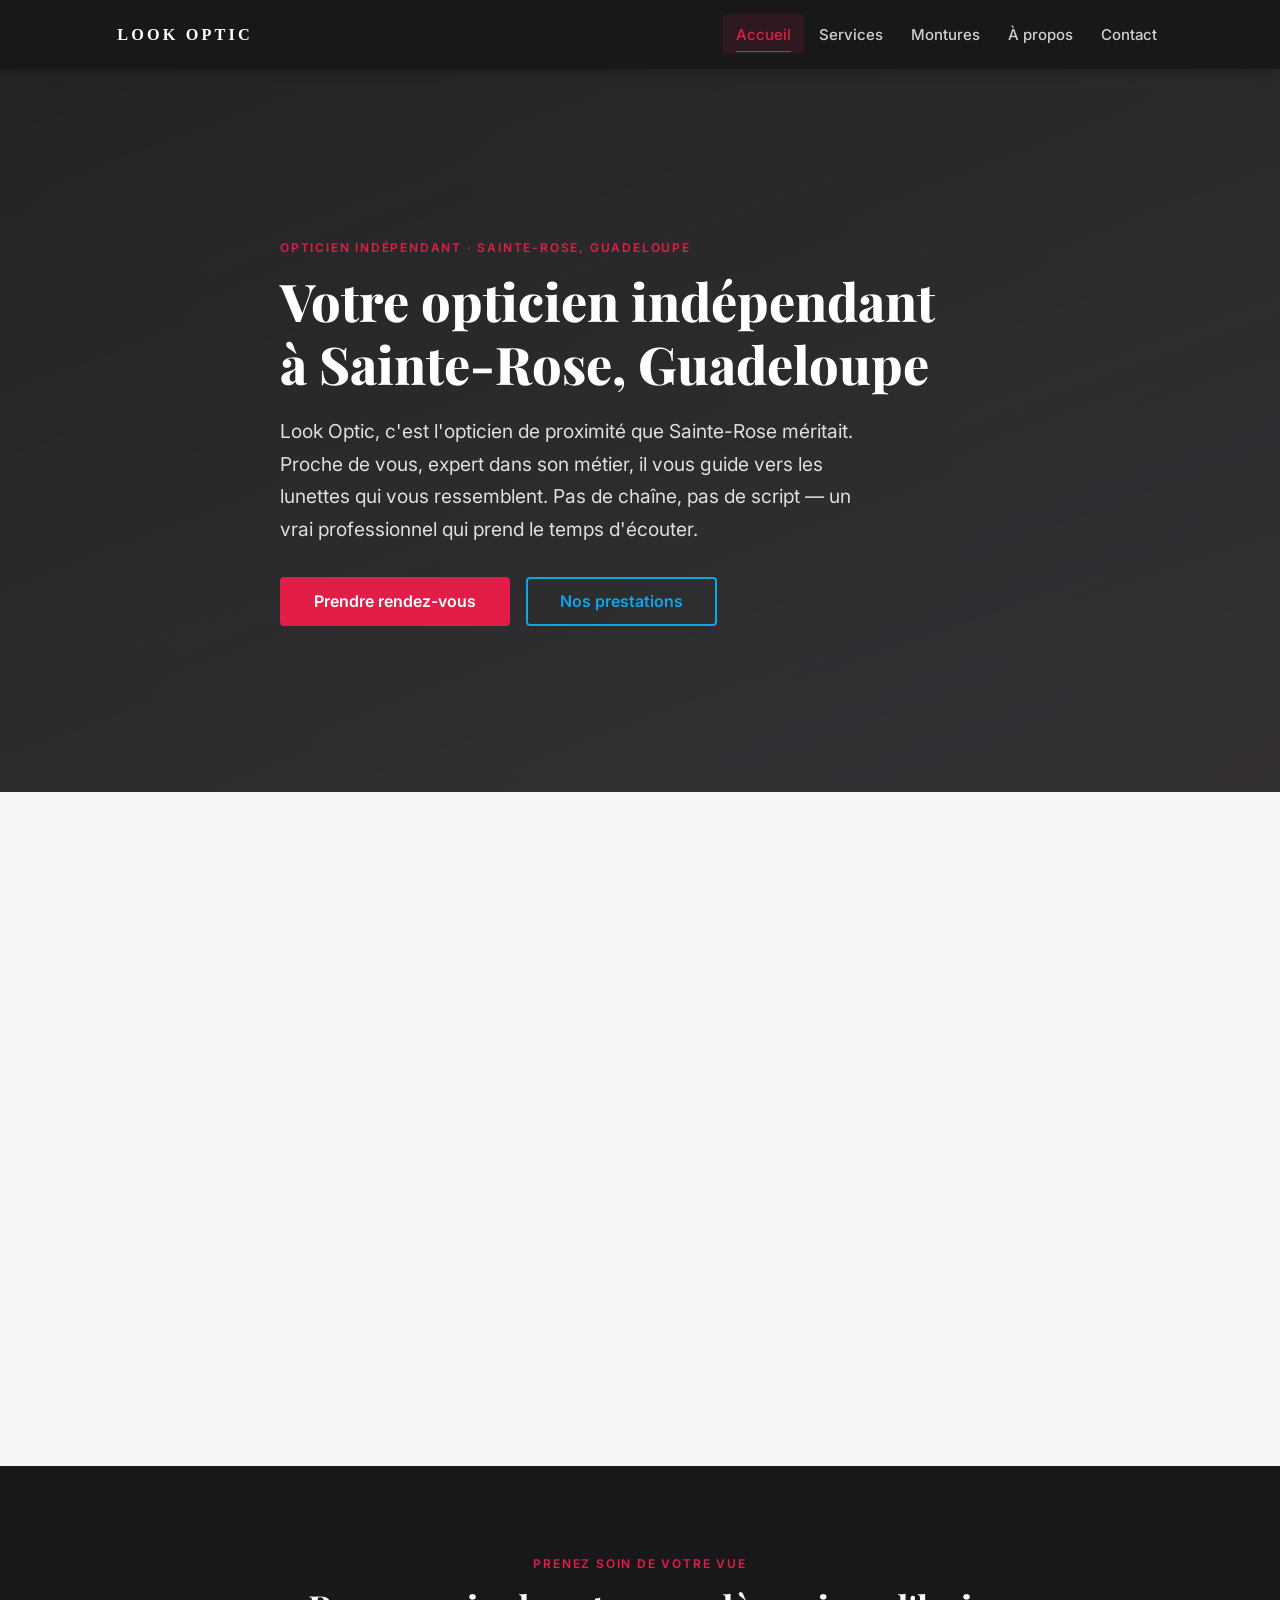
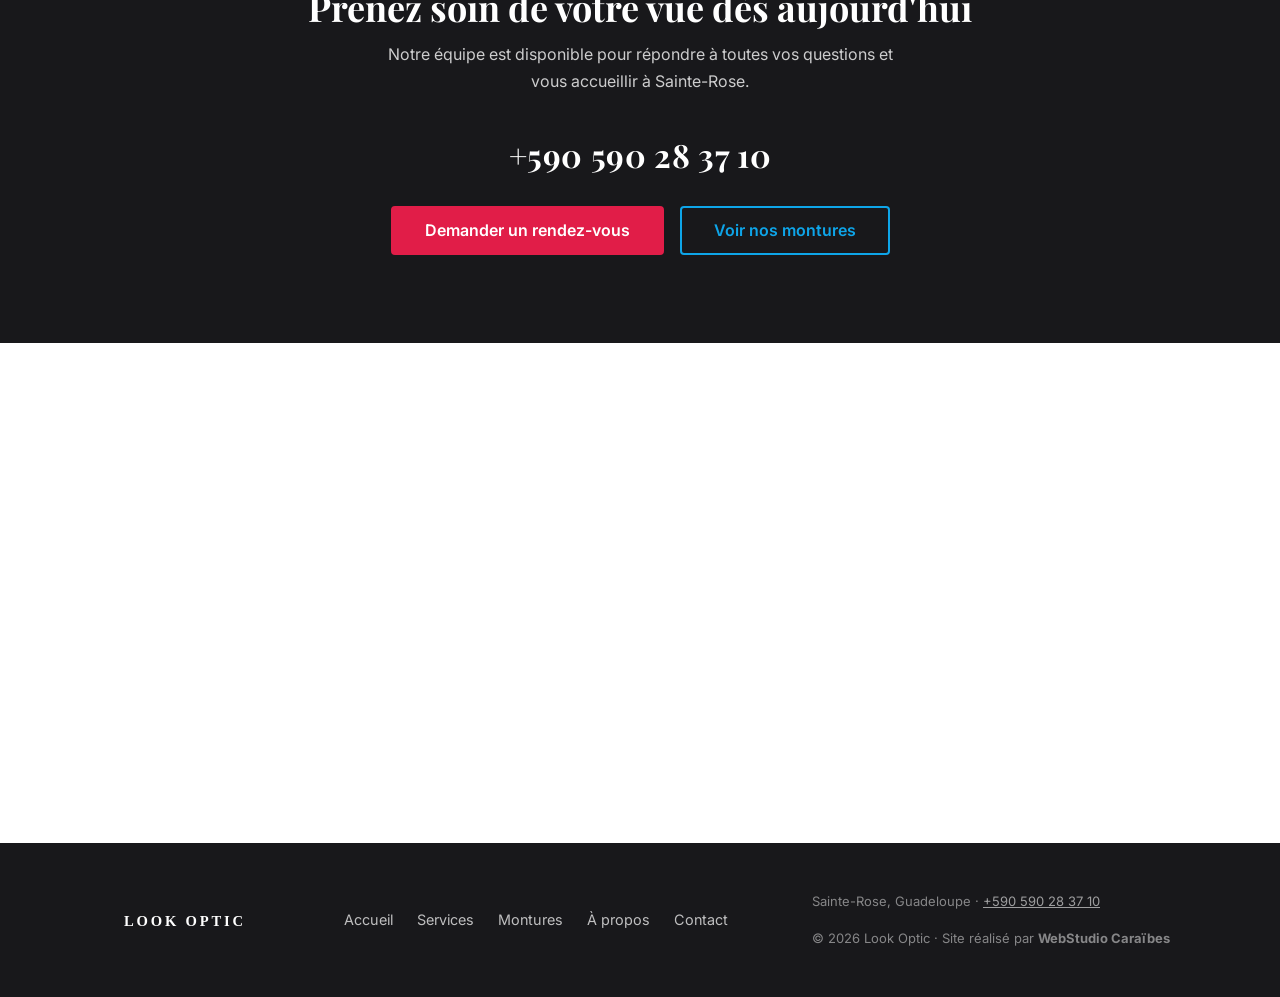
<file: index.html>
<!DOCTYPE html>
<html lang="fr">
<head>
  <meta charset="UTF-8">
  <meta name="viewport" content="width=device-width, initial-scale=1.0">
  <title>Opticien indépendant à Sainte-Rose, Guadeloupe — Look Optic</title>
  <meta name="description" content="Look Optic, votre opticien à Sainte-Rose en Guadeloupe. Conseils personnalisés, montures tendance, lunettes sur mesure. Prenez rendez-vous au +590 590 28 37 10.">
  <link rel="canonical" href="https://look-optic-sainte-rose.pages.dev/">
  <meta property="og:type" content="website">
  <meta property="og:title" content="Opticien indépendant à Sainte-Rose, Guadeloupe — Look Optic">
  <meta property="og:description" content="Look Optic, votre opticien à Sainte-Rose en Guadeloupe. Conseils personnalisés, montures tendance, lunettes sur mesure.">
  <meta property="og:url" content="https://look-optic-sainte-rose.pages.dev/">
  <meta property="og:image" content="/assets/og-placeholder.svg">
  <meta property="og:locale" content="fr_FR">
  <meta property="og:site_name" content="Look Optic">
  <meta name="twitter:card" content="summary_large_image">
  <meta name="twitter:title" content="Opticien indépendant à Sainte-Rose, Guadeloupe — Look Optic">
  <meta name="twitter:description" content="Look Optic, votre opticien à Sainte-Rose en Guadeloupe. Conseils personnalisés, montures tendance, lunettes sur mesure.">
  <meta name="twitter:image" content="/assets/og-placeholder.svg">
  <link rel="manifest" href="/manifest.webmanifest">
  <link rel="preconnect" href="https://fonts.googleapis.com">
  <link rel="preconnect" href="https://fonts.gstatic.com" crossorigin>
  <link href="https://fonts.googleapis.com/css2?family=Playfair+Display:wght@700;800&family=Inter:wght@400;500;600&display=swap" rel="stylesheet">
  <link rel="stylesheet" href="/assets/style.css">
  <style>.skip-link{position:absolute;left:-999px;top:0;z-index:9999;padding:.5rem 1rem;background:var(--color-secondary);color:#fff;font-weight:600;border-radius:0 0 4px 4px}.skip-link:focus{left:1rem}</style>
  <script type="application/ld+json">
  {
    "@context": "https://schema.org",
    "@type": "LocalBusiness",
    "name": "Look Optic",
    "description": "Opticien indépendant à Sainte-Rose, Guadeloupe. Conseils personnalisés, montures tendance, lunettes sur mesure. Membre du réseau Opticiens Par Conviction.",
    "url": "https://look-optic-sainte-rose.pages.dev",
    "telephone": "+590590283710",
    "address": {
      "@type": "PostalAddress",
      "addressLocality": "Sainte-Rose",
      "addressRegion": "Guadeloupe",
      "postalCode": "97115",
      "addressCountry": "FR"
    }
  }
  </script>
</head>
<body>
  <a href="#main-content" class="skip-link">Aller au contenu principal</a>

  <header class="site-header" role="banner">
    <div class="container nav-inner">
      <a href="/" class="nav-logo" aria-label="Look Optic — accueil">
        <img src="/assets/logo.svg" alt="Look Optic" width="160" height="43">
      </a>
      <button class="nav-toggle" id="nav-toggle" aria-expanded="false" aria-controls="nav-menu" aria-label="Ouvrir le menu">
        <span class="icon-hamburger" aria-hidden="true">
          <svg xmlns="http://www.w3.org/2000/svg" width="22" height="22" viewBox="0 0 24 24" fill="none" stroke="currentColor" stroke-width="2" stroke-linecap="round"><line x1="3" y1="6" x2="21" y2="6"/><line x1="3" y1="12" x2="21" y2="12"/><line x1="3" y1="18" x2="21" y2="18"/></svg>
        </span>
        <span class="icon-close" aria-hidden="true">
          <svg xmlns="http://www.w3.org/2000/svg" width="22" height="22" viewBox="0 0 24 24" fill="none" stroke="currentColor" stroke-width="2" stroke-linecap="round"><line x1="18" y1="6" x2="6" y2="18"/><line x1="6" y1="6" x2="18" y2="18"/></svg>
        </span>
      </button>
      <nav id="nav-menu" aria-label="Navigation principale">
        <a href="/" aria-current="page">Accueil</a>
        <a href="/services.html">Services</a>
        <a href="/montures.html">Montures</a>
        <a href="/a-propos.html">À propos</a>
        <a href="/contact.html">Contact</a>
      </nav>
    </div>
  </header>

  <main id="main-content">

    <!-- ═══ HERO ═══ -->
    <section class="hero" id="hero" aria-labelledby="hero-heading">
      <div class="hero-bg hero-parallax-bg" aria-hidden="true">
        <div class="visual-placeholder" data-slot="hero-1" data-tone="primary" role="presentation"></div>
      </div>
      <div class="container hero-content">
        <span class="section-label">Opticien indépendant · Sainte-Rose, Guadeloupe</span>
        <h1 id="hero-heading">Votre opticien indépendant<br>à Sainte-Rose, Guadeloupe</h1>
        <p class="hero-intro">Look Optic, c'est l'opticien de proximité que Sainte-Rose méritait. Proche de vous, expert dans son métier, il vous guide vers les lunettes qui vous ressemblent. Pas de chaîne, pas de script — un vrai professionnel qui prend le temps d'écouter.</p>
        <div class="hero-cta">
          <a href="/contact.html" class="btn-primary">Prendre rendez-vous</a>
          <a href="/services.html" class="btn-outline">Nos prestations</a>
        </div>
      </div>
    </section>

    <!-- ═══ ATOUTS ═══ -->
    <section class="section section-atouts" id="atouts" aria-labelledby="atouts-heading">
      <div class="container">
        <div class="reveal" style="text-align:center;margin-bottom:3rem">
          <span class="section-label">Pourquoi nous choisir</span>
          <h2 id="atouts-heading">Un opticien différent, pour un résultat à votre image</h2>
        </div>
        <div class="grid-3">
          <article class="card reveal">
            <div class="card-body">
              <div class="card-icon" aria-hidden="true">
                <svg xmlns="http://www.w3.org/2000/svg" viewBox="0 0 24 24" fill="none" stroke-width="1.5" stroke-linecap="round" stroke-linejoin="round"><circle cx="12" cy="12" r="10"/><path d="M12 16v-4"/><path d="M12 8h.01"/></svg>
              </div>
              <h3>Un conseil personnalisé, pas un script</h3>
              <p>Ici, chaque consultation commence par une écoute attentive. Votre opticien adapte ses recommandations à votre mode de vie, vos besoins visuels et vos envies. Pas de formule toute faite — un accompagnement sur mesure, de l'examen à la remise de vos lunettes.</p>
            </div>
          </article>
          <article class="card reveal">
            <div class="card-body">
              <div class="card-icon" aria-hidden="true">
                <svg xmlns="http://www.w3.org/2000/svg" viewBox="0 0 24 24" fill="none" stroke-width="1.5" stroke-linecap="round" stroke-linejoin="round"><circle cx="12" cy="8" r="6"/><path d="M8 8h8M8 12h8M10 16h4"/></svg>
              </div>
              <h3>Des montures pour tous les styles</h3>
              <p>Look Optic propose une sélection soignée de montures — classiques, contemporaines, créateurs — adaptées à tous les visages et tous les budgets. Trouvez celle qui exprime votre personnalité, et portez-la avec confiance.</p>
            </div>
          </article>
          <article class="card reveal">
            <div class="card-body">
              <div class="card-icon" aria-hidden="true">
                <svg xmlns="http://www.w3.org/2000/svg" viewBox="0 0 24 24" fill="none" stroke-width="1.5" stroke-linecap="round" stroke-linejoin="round"><path d="M12 22s8-4 8-10V5l-8-3-8 3v7c0 6 8 10 8 10z"/></svg>
              </div>
              <h3>L'indépendance, un vrai avantage</h3>
              <p>En tant qu'opticien indépendant et membre du réseau <strong>Opticiens Par Conviction</strong>, Look Optic privilégie la qualité et la relation humaine sur le volume. Vos intérêts passent avant tout. C'est la différence que vous ressentez dès la première visite.</p>
            </div>
          </article>
        </div>
      </div>
    </section>

    <!-- ═══ CTA PRINCIPAL ═══ -->
    <section class="section-cta" id="rdv" aria-labelledby="cta-heading">
      <div class="container">
        <span class="section-label">Prenez soin de votre vue</span>
        <h2 id="cta-heading">Prenez soin de votre vue dès aujourd'hui</h2>
        <p>Notre équipe est disponible pour répondre à toutes vos questions et vous accueillir à Sainte-Rose.</p>
        <a href="tel:+590590283710" class="cta-phone-link" aria-label="Appeler Look Optic">+590 590 28 37 10</a>
        <div class="cta-actions">
          <a href="/contact.html" class="btn-primary">Demander un rendez-vous</a>
          <a href="/montures.html" class="btn-outline">Voir nos montures</a>
        </div>
      </div>
    </section>

    <!-- ═══ PREUVE SOCIALE ═══ -->
    <section class="section section-proof" id="avis" aria-labelledby="proof-heading">
      <div class="container">
        <div class="proof-inner">
          <div class="proof-visual reveal">
            <div class="visual-placeholder" data-slot="about-1" data-aspect="4:3" data-tone="muted" role="presentation"></div>
          </div>
          <div class="proof-text reveal">
            <span class="section-label">Devanture Look Optic · Sainte-Rose</span>
            <h2 id="proof-heading">Votre opticien de confiance en Guadeloupe</h2>
            <p>Soyez parmi les premiers à partager votre expérience. Votre avis nous aide à progresser et guide vos voisins vers les meilleurs soins optiques à Sainte-Rose.</p>
            <p>Que vous habitiez Sainte-Rose, Deshaies, Lamentin ou Baie-Mahault, Look Optic est votre opticien de référence dans le nord de la Guadeloupe.</p>
            <a href="/a-propos.html" class="btn-outline" style="margin-top:1rem;display:inline-flex">Découvrir notre histoire</a>
          </div>
        </div>
      </div>
    </section>

  </main>

  <footer class="site-footer" role="contentinfo">
    <div class="container">
      <div class="footer-inner">
        <div class="footer-logo">
          <img src="/assets/logo.svg" alt="Look Optic" width="150" height="40">
        </div>
        <nav class="footer-nav" aria-label="Navigation secondaire">
          <a href="/">Accueil</a>
          <a href="/services.html">Services</a>
          <a href="/montures.html">Montures</a>
          <a href="/a-propos.html">À propos</a>
          <a href="/contact.html">Contact</a>
        </nav>
        <div class="footer-meta">
          <p>Sainte-Rose, Guadeloupe · <a href="tel:+590590283710">+590 590 28 37 10</a></p>
          <p>© 2026 Look Optic · Site réalisé par <strong>WebStudio Caraïbes</strong></p>
        </div>
      </div>
    </div>
  </footer>

  <script src="/assets/main.js" defer></script>
  <script>
  (function(){
    if(window.matchMedia('(prefers-reduced-motion: reduce)').matches)return;
    var bg=document.querySelector('.hero-bg');
    if(!bg)return;
    var raf=null,last=-1;
    function tick(){var y=window.scrollY;if(y!==last){bg.style.setProperty('--parallax-y',Math.round(y*0.18)+'px');last=y;}raf=null;}
    window.addEventListener('scroll',function(){if(!raf)raf=requestAnimationFrame(tick);},{passive:true});
  })();
  </script>
</body>
</html>
</file>
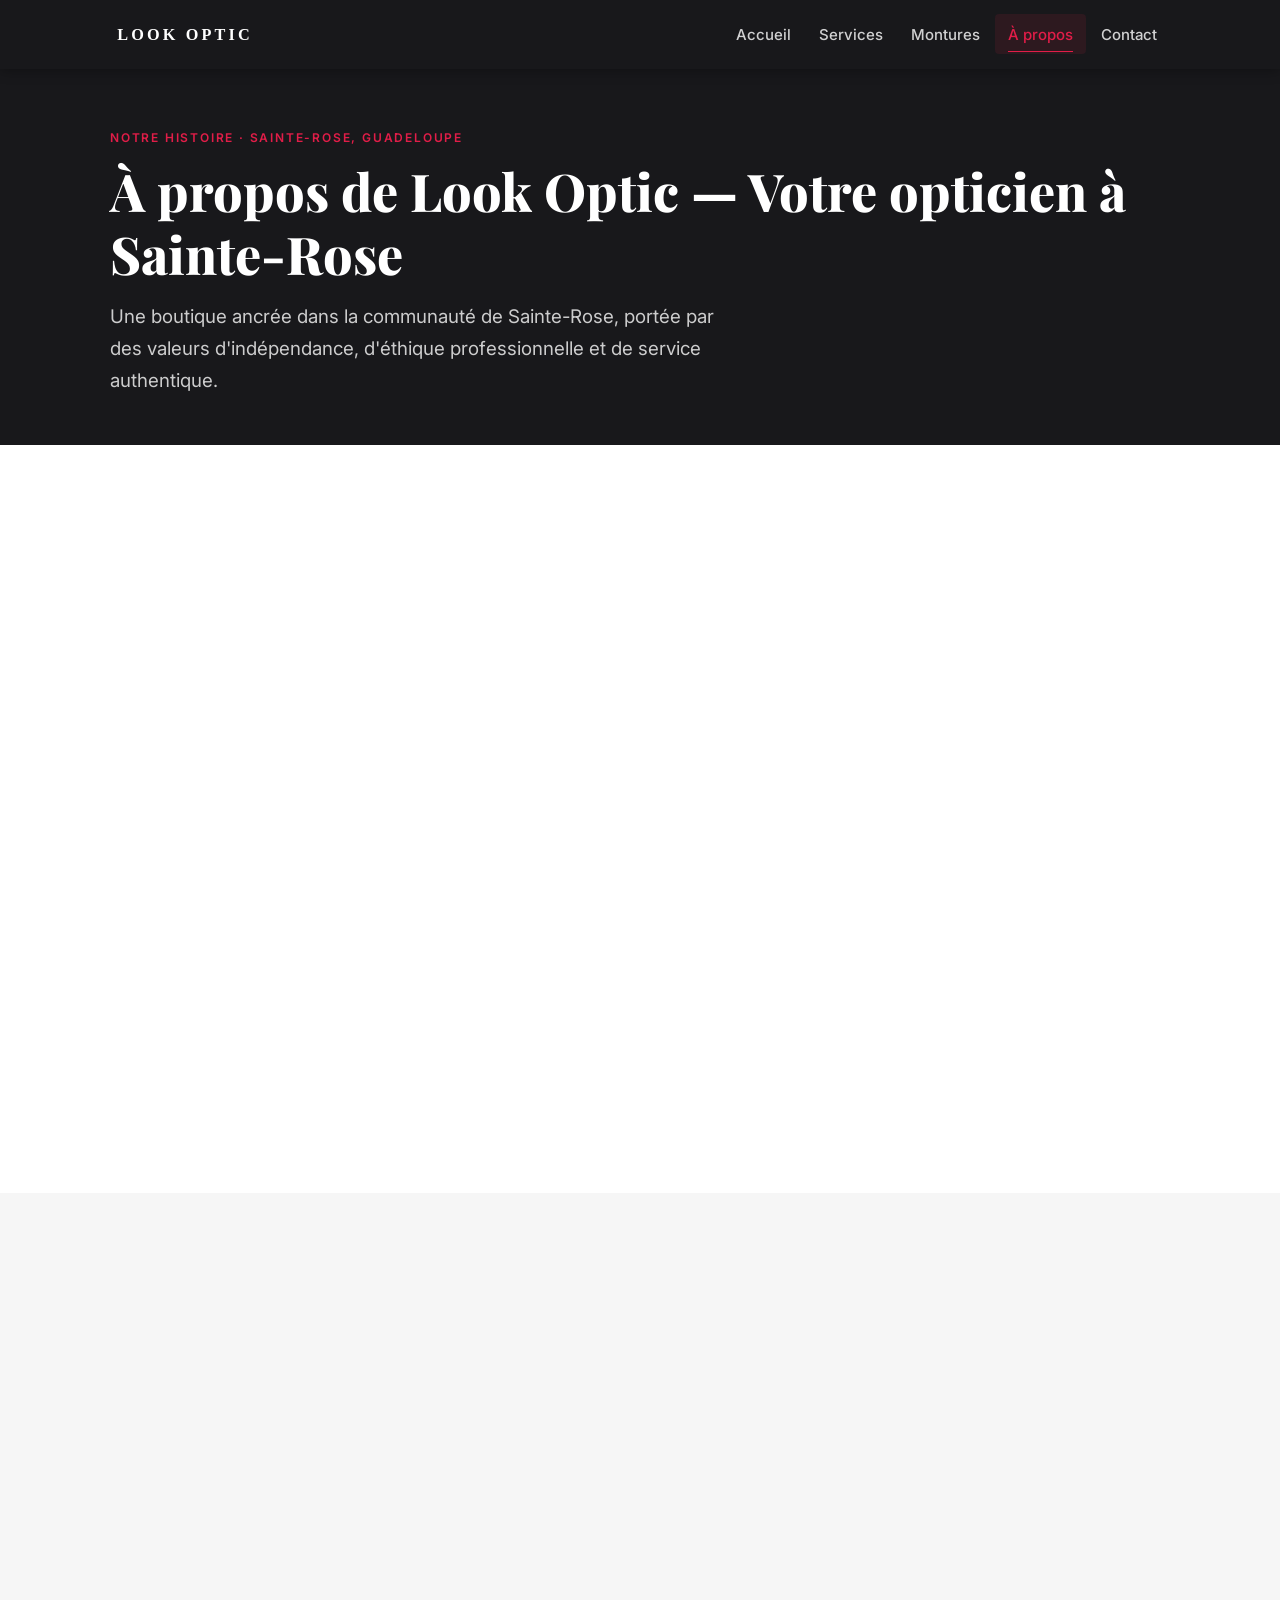
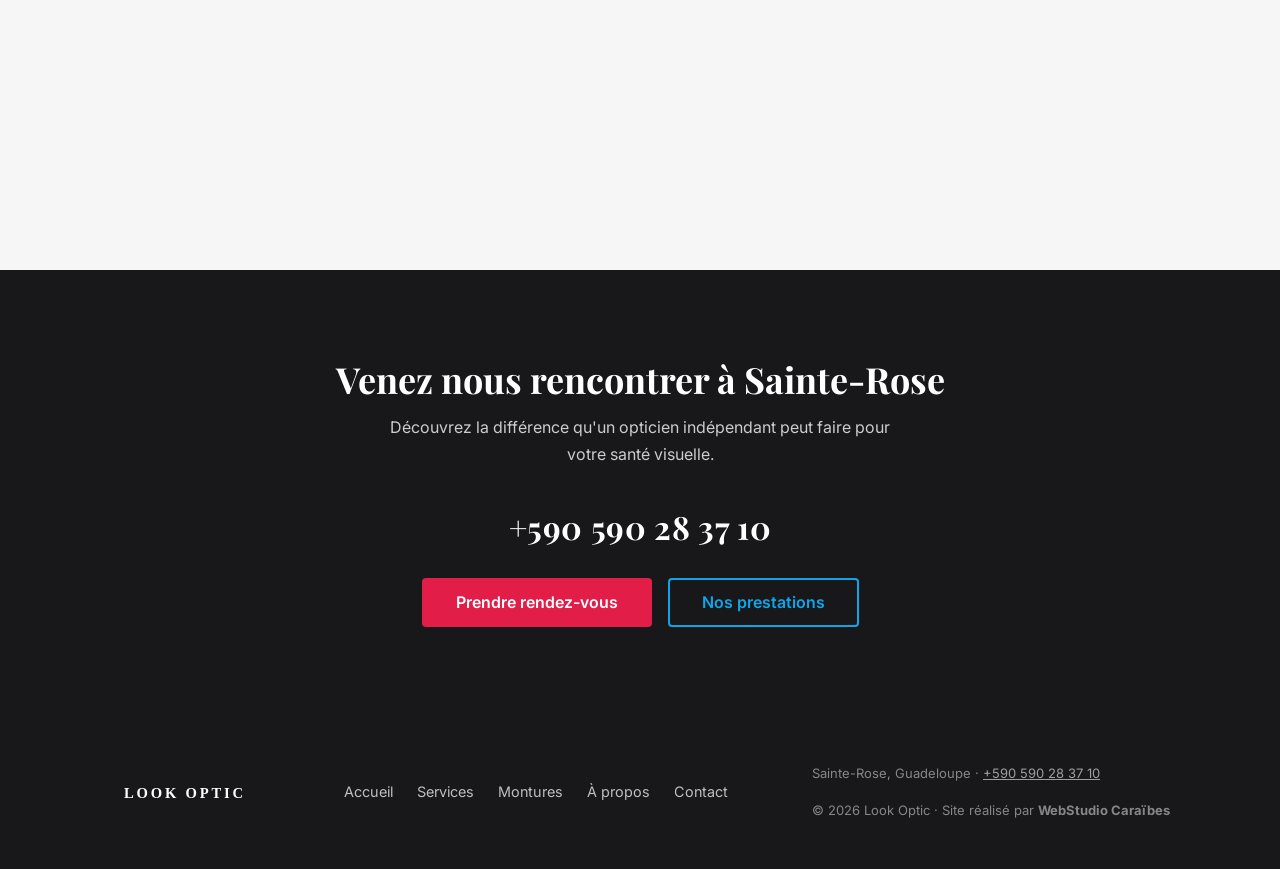
<file: a-propos.html>
<!DOCTYPE html>
<html lang="fr">
<head>
  <meta charset="UTF-8">
  <meta name="viewport" content="width=device-width, initial-scale=1.0">
  <title>À propos de Look Optic — Opticien indépendant à Sainte-Rose, Guadeloupe</title>
  <meta name="description" content="Look Optic, opticien indépendant à Sainte-Rose. Découvrez l'histoire de Patrick Anghelidi et les valeurs qui guident notre boutique au quotidien.">
  <link rel="canonical" href="https://look-optic-sainte-rose.pages.dev/a-propos.html">
  <meta property="og:type" content="website">
  <meta property="og:title" content="À propos de Look Optic — Opticien indépendant à Sainte-Rose, Guadeloupe">
  <meta property="og:description" content="Look Optic, opticien indépendant à Sainte-Rose. Découvrez l'histoire de Patrick Anghelidi et les valeurs qui guident notre boutique.">
  <meta property="og:url" content="https://look-optic-sainte-rose.pages.dev/a-propos.html">
  <meta property="og:image" content="/assets/og-placeholder.svg">
  <meta property="og:locale" content="fr_FR">
  <meta property="og:site_name" content="Look Optic">
  <meta name="twitter:card" content="summary_large_image">
  <meta name="twitter:title" content="À propos de Look Optic — Opticien indépendant à Sainte-Rose, Guadeloupe">
  <meta name="twitter:description" content="Look Optic, opticien indépendant à Sainte-Rose. L'histoire de Patrick Anghelidi et nos valeurs.">
  <meta name="twitter:image" content="/assets/og-placeholder.svg">
  <link rel="manifest" href="/manifest.webmanifest">
  <link rel="preconnect" href="https://fonts.googleapis.com">
  <link rel="preconnect" href="https://fonts.gstatic.com" crossorigin>
  <link href="https://fonts.googleapis.com/css2?family=Playfair+Display:wght@700;800&family=Inter:wght@400;500;600&display=swap" rel="stylesheet">
  <link rel="stylesheet" href="/assets/style.css">
  <style>.skip-link{position:absolute;left:-999px;top:0;z-index:9999;padding:.5rem 1rem;background:var(--color-secondary);color:#fff;font-weight:600;border-radius:0 0 4px 4px}.skip-link:focus{left:1rem}</style>
</head>
<body>
  <a href="#main-content" class="skip-link">Aller au contenu principal</a>

  <header class="site-header" role="banner">
    <div class="container nav-inner">
      <a href="/" class="nav-logo" aria-label="Look Optic — accueil">
        <img src="/assets/logo.svg" alt="Look Optic" width="160" height="43">
      </a>
      <button class="nav-toggle" id="nav-toggle" aria-expanded="false" aria-controls="nav-menu" aria-label="Ouvrir le menu">
        <span class="icon-hamburger" aria-hidden="true">
          <svg xmlns="http://www.w3.org/2000/svg" width="22" height="22" viewBox="0 0 24 24" fill="none" stroke="currentColor" stroke-width="2" stroke-linecap="round"><line x1="3" y1="6" x2="21" y2="6"/><line x1="3" y1="12" x2="21" y2="12"/><line x1="3" y1="18" x2="21" y2="18"/></svg>
        </span>
        <span class="icon-close" aria-hidden="true">
          <svg xmlns="http://www.w3.org/2000/svg" width="22" height="22" viewBox="0 0 24 24" fill="none" stroke="currentColor" stroke-width="2" stroke-linecap="round"><line x1="18" y1="6" x2="6" y2="18"/><line x1="6" y1="6" x2="18" y2="18"/></svg>
        </span>
      </button>
      <nav id="nav-menu" aria-label="Navigation principale">
        <a href="/">Accueil</a>
        <a href="/services.html">Services</a>
        <a href="/montures.html">Montures</a>
        <a href="/a-propos.html" aria-current="page">À propos</a>
        <a href="/contact.html">Contact</a>
      </nav>
    </div>
  </header>

  <main id="main-content">

    <section class="page-hero" aria-labelledby="about-hero-heading">
      <div class="container">
        <span class="section-label">Notre histoire · Sainte-Rose, Guadeloupe</span>
        <h1 id="about-hero-heading">À propos de Look Optic — Votre opticien à Sainte-Rose</h1>
        <p class="page-hero-lead">Une boutique ancrée dans la communauté de Sainte-Rose, portée par des valeurs d'indépendance, d'éthique professionnelle et de service authentique.</p>
      </div>
    </section>

    <section class="section about-section" aria-labelledby="about-story-heading">
      <div class="container">
        <div class="about-inner">
          <div class="reveal">
            <div class="visual-placeholder" data-slot="about-1" data-aspect="3:4" data-tone="primary" role="presentation"></div>
          </div>
          <div class="reveal">
            <span class="section-label">L'opticien</span>
            <h2 id="about-story-heading">Patrick Anghelidi — Votre opticien à Sainte-Rose</h2>
            <p>Look Optic est née d'un choix : celui de l'indépendance et du service authentique. Patrick Anghelidi, opticien diplômé, a voulu créer un espace où chaque patient de Sainte-Rose et du nord de la Guadeloupe serait accueilli comme une personne, pas comme un numéro de dossier.</p>
            <p>Ici, pas de pression commerciale, pas de file d'attente interminable. La boutique est à taille humaine, pensée pour que vous puissiez prendre le temps de choisir, poser vos questions et repartir avec des lunettes qui vous vont vraiment.</p>
            <p>Sainte-Rose, avec son bord de mer et sa vie de quartier, mérite un commerce de santé visuelle à son image : accessible, chaleureux, compétent. C'est ce que Look Optic s'attache à être chaque jour, pour vous et pour vos proches.</p>
            <p>Que vous habitiez Sainte-Rose, Deshaies, Lamentin ou Baie-Mahault, Look Optic est votre opticien de confiance en Guadeloupe.</p>
            <div class="about-badge" aria-label="Membre du réseau Opticiens Par Conviction">
              <svg xmlns="http://www.w3.org/2000/svg" width="18" height="18" viewBox="0 0 24 24" fill="none" stroke="currentColor" stroke-width="2" stroke-linecap="round" aria-hidden="true"><path d="M12 22s8-4 8-10V5l-8-3-8 3v7c0 6 8 10 8 10z"/></svg>
              Membre · Opticiens Par Conviction
            </div>
          </div>
        </div>
      </div>
    </section>

    <section class="section" style="background:color-mix(in srgb, var(--color-primary) 4%, var(--color-bg))" aria-labelledby="conviction-heading">
      <div class="container">
        <div class="grid-2" style="align-items:center;gap:3rem">
          <div class="reveal">
            <span class="section-label">Réseau</span>
            <h2 id="conviction-heading">Le réseau Opticiens Par Conviction</h2>
            <p>Patrick est membre du réseau <strong>Opticiens Par Conviction</strong> — un collectif d'opticiens indépendants qui partagent les mêmes valeurs : éthique professionnelle, conseil désintéressé, qualité sans compromis.</p>
            <p style="margin-top:1rem">Ce réseau renforce l'expertise locale tout en offrant l'accès à des collections soigneusement sélectionnées. Être indépendant ne signifie pas être isolé — c'est choisir de garder sa liberté au service de ses patients.</p>
            <ul class="feature-list" style="margin-top:1.5rem">
              <li>Éthique professionnelle et conseil désintéressé</li>
              <li>Collections sélectionnées avec exigence</li>
              <li>Réseau de professionnels partageant les mêmes valeurs</li>
              <li>Formation continue et expertise maintenue</li>
            </ul>
          </div>
          <div class="reveal">
            <div class="visual-placeholder" data-slot="about-2" data-aspect="4:3" data-tone="accent" role="presentation"></div>
          </div>
        </div>
      </div>
    </section>

    <section class="section-cta" aria-labelledby="about-cta-heading">
      <div class="container">
        <h2 id="about-cta-heading">Venez nous rencontrer à Sainte-Rose</h2>
        <p>Découvrez la différence qu'un opticien indépendant peut faire pour votre santé visuelle.</p>
        <a href="tel:+590590283710" class="cta-phone-link">+590 590 28 37 10</a>
        <div class="cta-actions">
          <a href="/contact.html" class="btn-primary">Prendre rendez-vous</a>
          <a href="/services.html" class="btn-outline">Nos prestations</a>
        </div>
      </div>
    </section>

  </main>

  <footer class="site-footer" role="contentinfo">
    <div class="container">
      <div class="footer-inner">
        <div class="footer-logo">
          <img src="/assets/logo.svg" alt="Look Optic" width="150" height="40">
        </div>
        <nav class="footer-nav" aria-label="Navigation secondaire">
          <a href="/">Accueil</a>
          <a href="/services.html">Services</a>
          <a href="/montures.html">Montures</a>
          <a href="/a-propos.html">À propos</a>
          <a href="/contact.html">Contact</a>
        </nav>
        <div class="footer-meta">
          <p>Sainte-Rose, Guadeloupe · <a href="tel:+590590283710">+590 590 28 37 10</a></p>
          <p>© 2026 Look Optic · Site réalisé par <strong>WebStudio Caraïbes</strong></p>
        </div>
      </div>
    </div>
  </footer>

  <script src="/assets/main.js" defer></script>
</body>
</html>
</file>
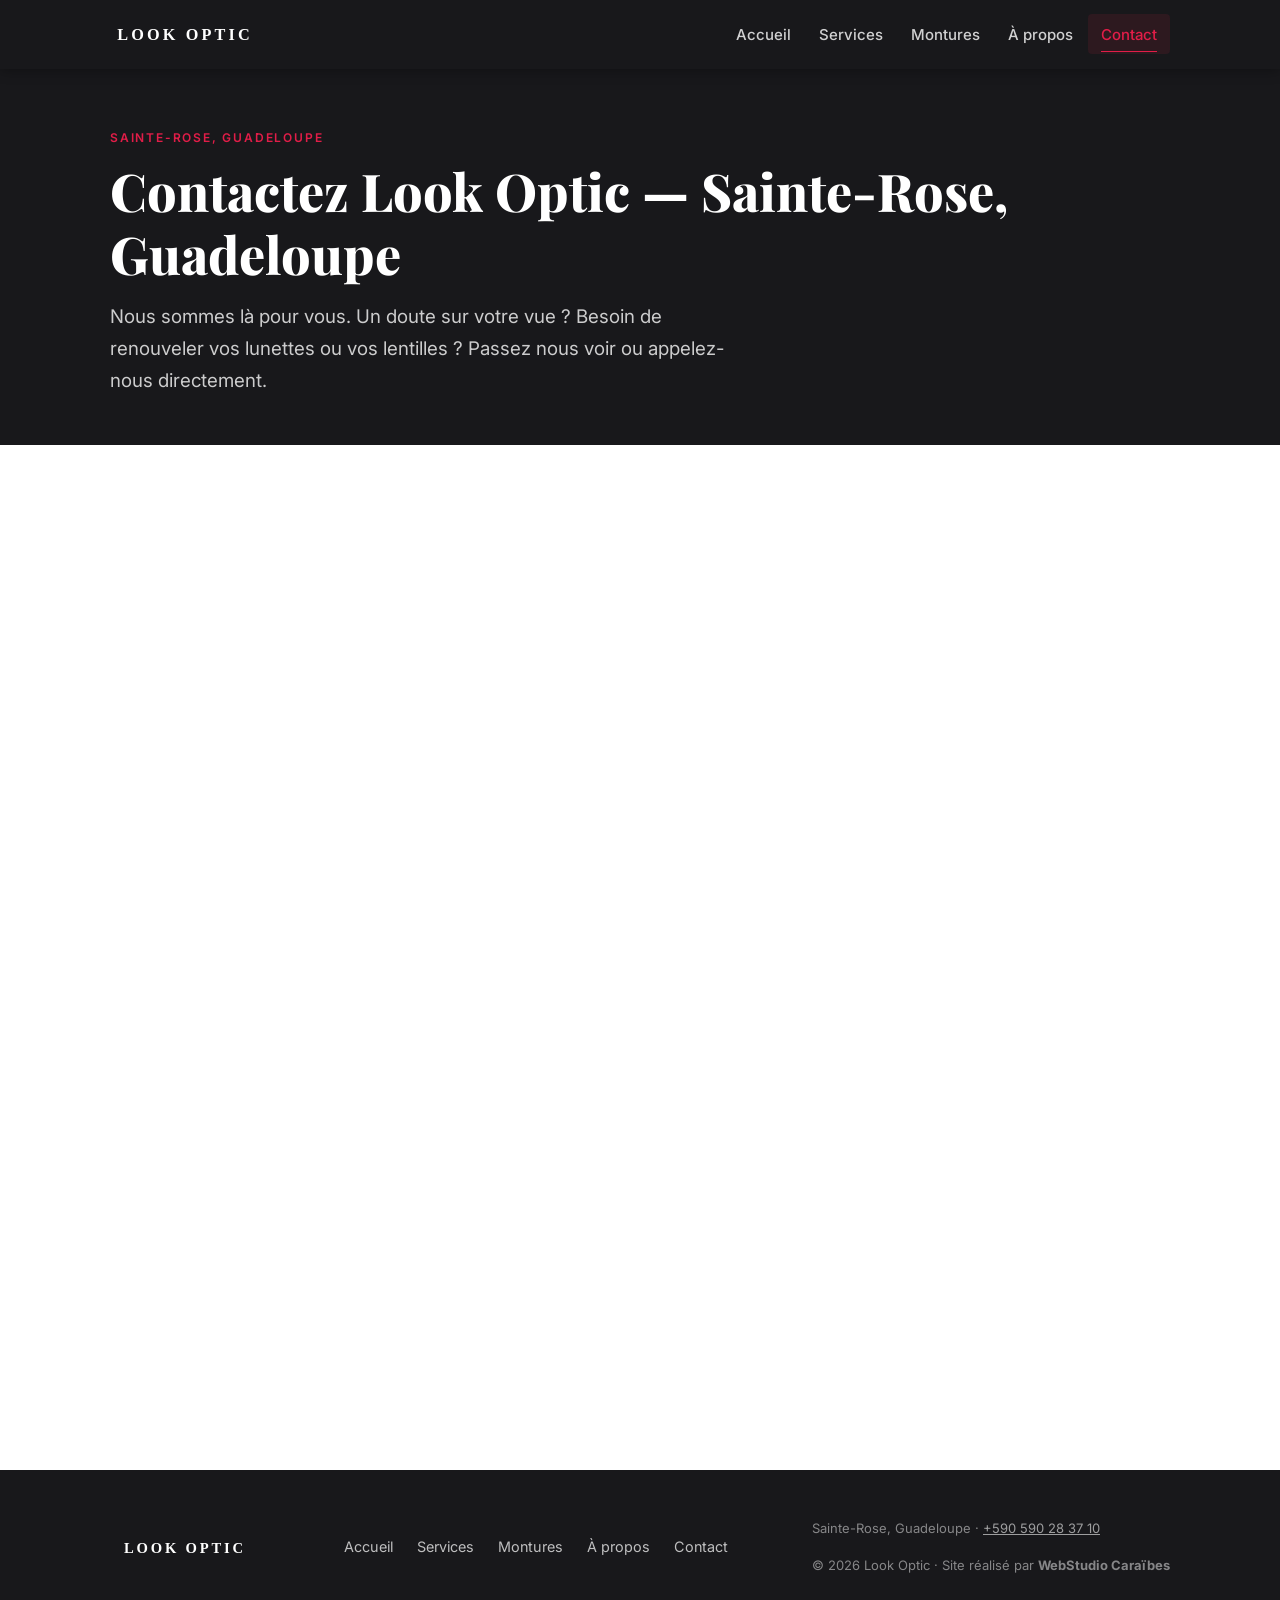
<file: contact.html>
<!DOCTYPE html>
<html lang="fr">
<head>
  <meta charset="UTF-8">
  <meta name="viewport" content="width=device-width, initial-scale=1.0">
  <title>Contact — Look Optic, Opticien à Sainte-Rose, Guadeloupe</title>
  <meta name="description" content="Contactez Look Optic, votre opticien indépendant à Sainte-Rose, Guadeloupe. Téléphone : +590 590 28 37 10. Rendez-vous sur demande.">
  <link rel="canonical" href="https://look-optic-sainte-rose.pages.dev/contact.html">
  <meta property="og:type" content="website">
  <meta property="og:title" content="Contact — Look Optic, Opticien à Sainte-Rose, Guadeloupe">
  <meta property="og:description" content="Contactez Look Optic, votre opticien indépendant à Sainte-Rose. Tél : +590 590 28 37 10.">
  <meta property="og:url" content="https://look-optic-sainte-rose.pages.dev/contact.html">
  <meta property="og:image" content="/assets/og-placeholder.svg">
  <meta property="og:locale" content="fr_FR">
  <meta property="og:site_name" content="Look Optic">
  <meta name="twitter:card" content="summary_large_image">
  <meta name="twitter:title" content="Contact — Look Optic, Opticien à Sainte-Rose, Guadeloupe">
  <meta name="twitter:description" content="Contactez Look Optic, votre opticien indépendant à Sainte-Rose. Tél : +590 590 28 37 10.">
  <meta name="twitter:image" content="/assets/og-placeholder.svg">
  <link rel="manifest" href="/manifest.webmanifest">
  <link rel="preconnect" href="https://fonts.googleapis.com">
  <link rel="preconnect" href="https://fonts.gstatic.com" crossorigin>
  <link href="https://fonts.googleapis.com/css2?family=Playfair+Display:wght@700;800&family=Inter:wght@400;500;600&display=swap" rel="stylesheet">
  <link rel="stylesheet" href="/assets/style.css">
  <style>.skip-link{position:absolute;left:-999px;top:0;z-index:9999;padding:.5rem 1rem;background:var(--color-secondary);color:#fff;font-weight:600;border-radius:0 0 4px 4px}.skip-link:focus{left:1rem}</style>
</head>
<body>
  <a href="#main-content" class="skip-link">Aller au contenu principal</a>

  <header class="site-header" role="banner">
    <div class="container nav-inner">
      <a href="/" class="nav-logo" aria-label="Look Optic — accueil">
        <img src="/assets/logo.svg" alt="Look Optic" width="160" height="43">
      </a>
      <button class="nav-toggle" id="nav-toggle" aria-expanded="false" aria-controls="nav-menu" aria-label="Ouvrir le menu">
        <span class="icon-hamburger" aria-hidden="true">
          <svg xmlns="http://www.w3.org/2000/svg" width="22" height="22" viewBox="0 0 24 24" fill="none" stroke="currentColor" stroke-width="2" stroke-linecap="round"><line x1="3" y1="6" x2="21" y2="6"/><line x1="3" y1="12" x2="21" y2="12"/><line x1="3" y1="18" x2="21" y2="18"/></svg>
        </span>
        <span class="icon-close" aria-hidden="true">
          <svg xmlns="http://www.w3.org/2000/svg" width="22" height="22" viewBox="0 0 24 24" fill="none" stroke="currentColor" stroke-width="2" stroke-linecap="round"><line x1="18" y1="6" x2="6" y2="18"/><line x1="6" y1="6" x2="18" y2="18"/></svg>
        </span>
      </button>
      <nav id="nav-menu" aria-label="Navigation principale">
        <a href="/">Accueil</a>
        <a href="/services.html">Services</a>
        <a href="/montures.html">Montures</a>
        <a href="/a-propos.html">À propos</a>
        <a href="/contact.html" aria-current="page">Contact</a>
      </nav>
    </div>
  </header>

  <main id="main-content">

    <section class="page-hero" aria-labelledby="contact-hero-heading">
      <div class="container">
        <span class="section-label">Sainte-Rose, Guadeloupe</span>
        <h1 id="contact-hero-heading">Contactez Look Optic — Sainte-Rose, Guadeloupe</h1>
        <p class="page-hero-lead">Nous sommes là pour vous. Un doute sur votre vue ? Besoin de renouveler vos lunettes ou vos lentilles ? Passez nous voir ou appelez-nous directement.</p>
      </div>
    </section>

    <section class="section" aria-labelledby="contact-section-heading">
      <div class="container">
        <h2 id="contact-section-heading" class="reveal" style="margin-bottom:2.5rem">Nous contacter</h2>
        <div class="contact-grid">

          <div class="contact-info-block reveal">
            <div class="contact-item">
              <h3>Téléphone</h3>
              <p><a href="tel:+590590283710">+590 590 28 37 10</a></p>
            </div>
            <div class="contact-item">
              <h3>Adresse</h3>
              <address>Sainte-Rose<br>97115, Guadeloupe</address>
            </div>
            <div class="contact-item">
              <h3>Horaires</h3>
              <p>Nous consulter par téléphone pour les jours et heures d'ouverture.</p>
            </div>
            <div class="contact-item">
              <h3>Localisation</h3>
              <div class="map-wrap">
                <iframe
                  src="https://www.openstreetmap.org/export/embed.html?bbox=-61.7200%2C16.3100%2C-61.6800%2C16.3500&amp;layer=mapnik&amp;marker=16.3333%2C-61.7000"
                  width="100%"
                  height="280"
                  style="border:none;border-radius:8px;"
                  loading="lazy"
                  title="Localisation Look Optic, Sainte-Rose, Guadeloupe"
                  referrerpolicy="no-referrer-when-downgrade"
                ></iframe>
              </div>
              <p style="margin-top:0.5rem;font-size:0.875rem">
                <a href="https://www.openstreetmap.org/?mlat=16.3333&amp;mlon=-61.7000#map=14/16.3333/-61.7000" target="_blank" rel="noopener noreferrer">Voir sur OpenStreetMap ↗</a>
              </p>
            </div>
          </div>

          <div class="reveal">
            <h2 style="margin-bottom:1.25rem">Formulaire de contact</h2>
            <p style="margin-bottom:1.5rem">Remplissez le formulaire ci-dessous pour nous envoyer votre demande. Nous vous répondrons dans les meilleurs délais.</p>
            <form
              action="mailto:it@10gitallab.com"
              method="POST"
              enctype="text/plain"
              class="contact-form"
              novalidate
            >
              <div class="form-group">
                <label for="nom">Nom et prénom <span aria-hidden="true">*</span></label>
                <input type="text" id="nom" name="Nom" required autocomplete="name" placeholder="Votre nom complet">
              </div>
              <div class="form-group">
                <label for="telephone">Téléphone</label>
                <input type="tel" id="telephone" name="Telephone" autocomplete="tel" placeholder="+590 690 XX XX XX">
              </div>
              <div class="form-group">
                <label for="besoin">Type de besoin <span aria-hidden="true">*</span></label>
                <select id="besoin" name="Type de besoin" required>
                  <option value="" disabled selected>Choisissez un type de besoin</option>
                  <option value="Contrôle de la vue">Contrôle de la vue</option>
                  <option value="Lunettes correctrices">Lunettes correctrices</option>
                  <option value="Lentilles de contact">Lentilles de contact</option>
                  <option value="Lunettes de soleil">Lunettes de soleil</option>
                  <option value="Réparation de monture">Réparation de monture</option>
                  <option value="Autre">Autre</option>
                </select>
              </div>
              <div class="form-group">
                <label for="message">Message <span aria-hidden="true">*</span></label>
                <textarea id="message" name="Message" required placeholder="Décrivez votre demande…"></textarea>
              </div>
              <div class="form-submit">
                <button type="submit" class="btn-primary" style="width:100%;justify-content:center;border:none;cursor:pointer;font-size:1rem;padding:0.85rem 2rem">Envoyer ma demande</button>
              </div>
              <p class="form-rgpd">Conformément au RGPD, les données saisies dans ce formulaire sont utilisées uniquement pour répondre à votre demande. Elles ne sont ni revendues, ni transmises à des tiers. Vous disposez d'un droit d'accès, de rectification et de suppression en nous contactant directement par téléphone. <span aria-hidden="true">*</span> Champs obligatoires.</p>
            </form>
          </div>

        </div>
      </div>
    </section>

  </main>

  <footer class="site-footer" role="contentinfo">
    <div class="container">
      <div class="footer-inner">
        <div class="footer-logo">
          <img src="/assets/logo.svg" alt="Look Optic" width="150" height="40">
        </div>
        <nav class="footer-nav" aria-label="Navigation secondaire">
          <a href="/">Accueil</a>
          <a href="/services.html">Services</a>
          <a href="/montures.html">Montures</a>
          <a href="/a-propos.html">À propos</a>
          <a href="/contact.html">Contact</a>
        </nav>
        <div class="footer-meta">
          <p>Sainte-Rose, Guadeloupe · <a href="tel:+590590283710">+590 590 28 37 10</a></p>
          <p>© 2026 Look Optic · Site réalisé par <strong>WebStudio Caraïbes</strong></p>
        </div>
      </div>
    </div>
  </footer>

  <script src="/assets/main.js" defer></script>
</body>
</html>
</file>
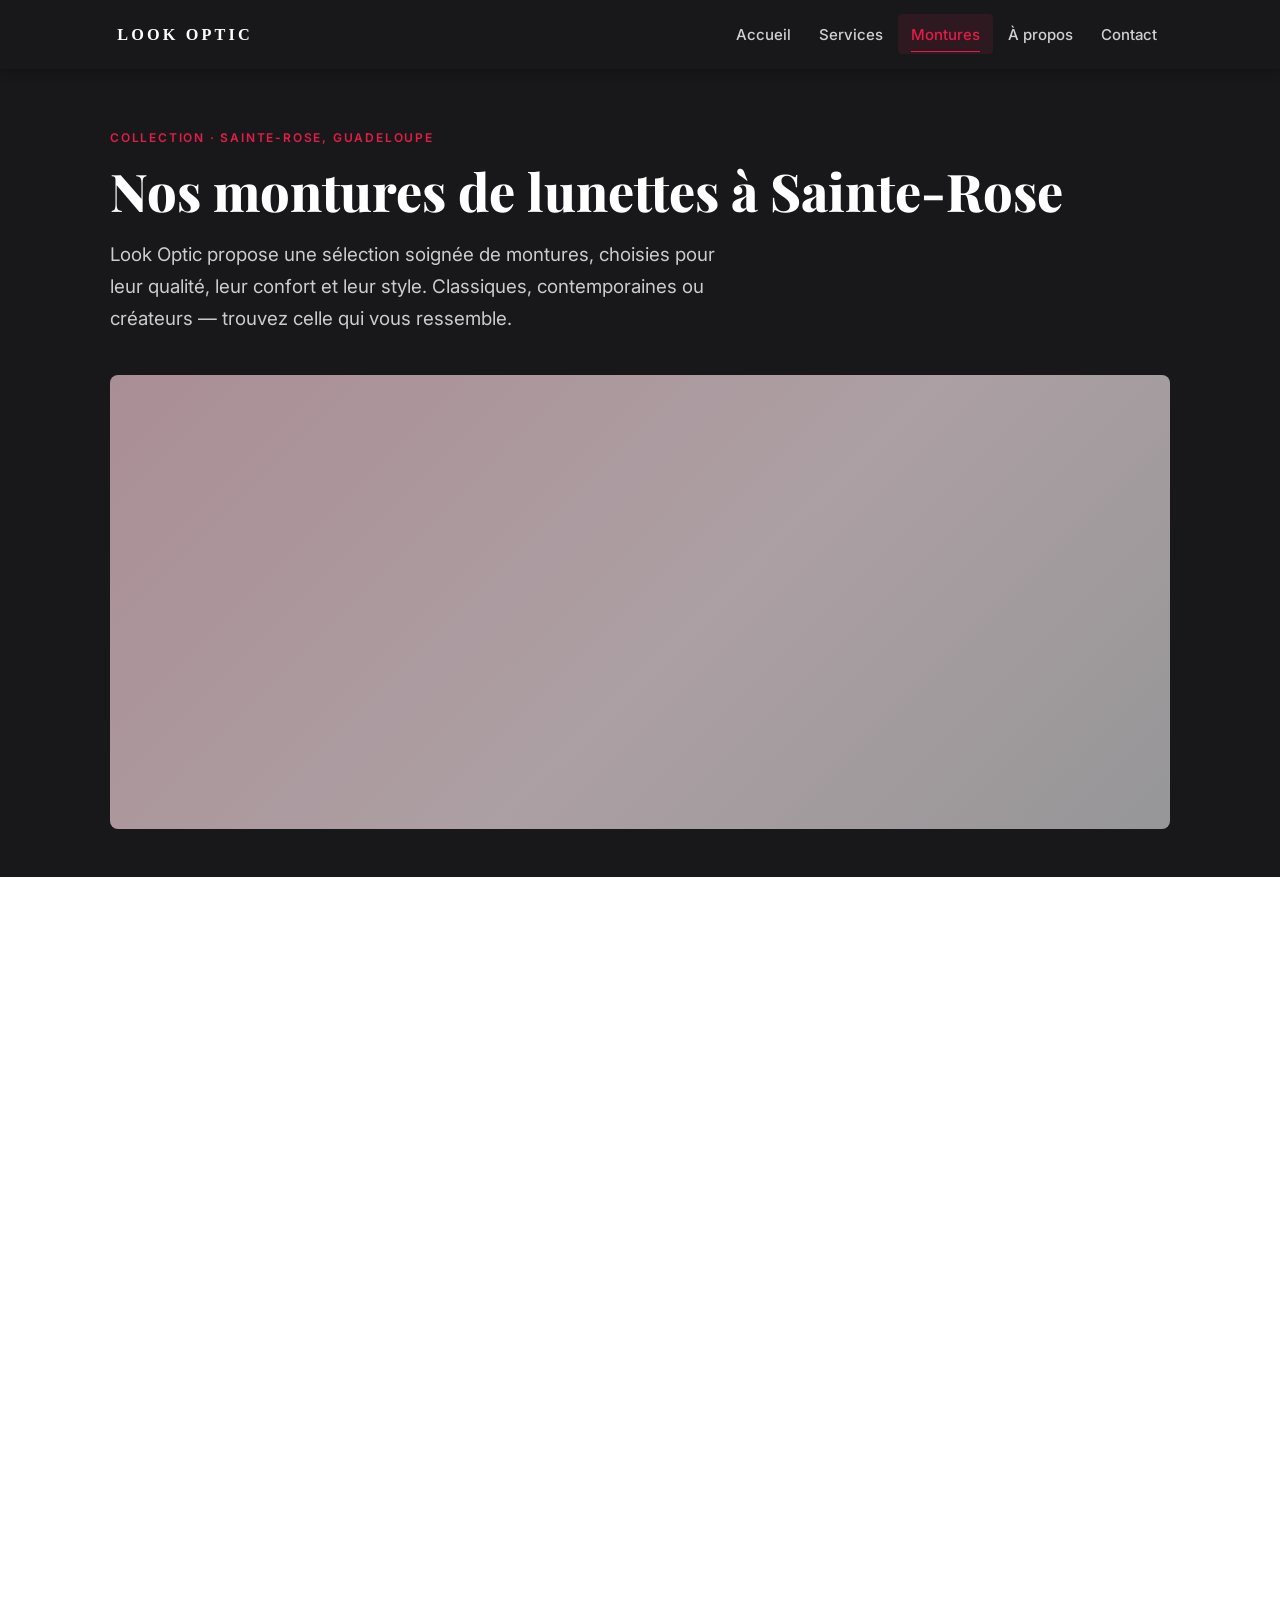
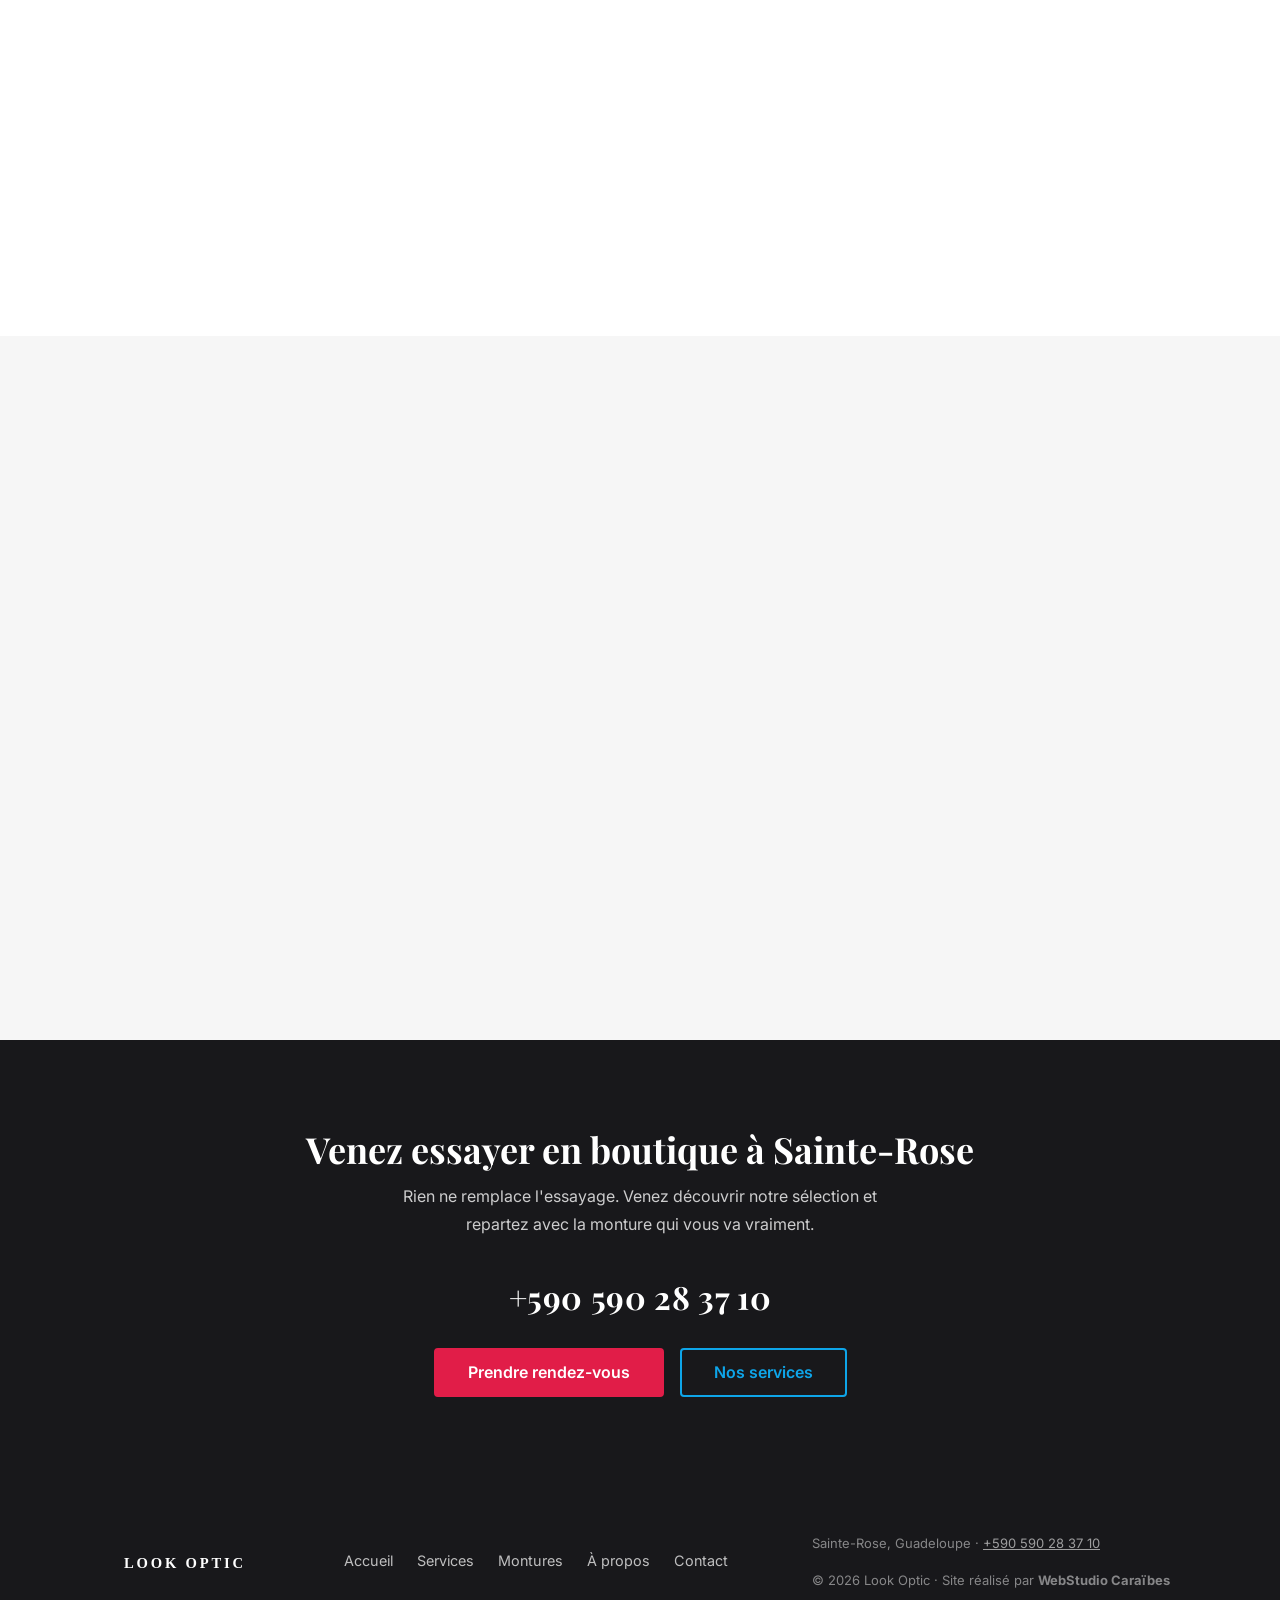
<file: montures.html>
<!DOCTYPE html>
<html lang="fr">
<head>
  <meta charset="UTF-8">
  <meta name="viewport" content="width=device-width, initial-scale=1.0">
  <title>Montures de lunettes à Sainte-Rose, Guadeloupe — Look Optic</title>
  <meta name="description" content="Look Optic à Sainte-Rose propose une sélection de montures classiques, contemporaines et de créateurs pour tous les visages et tous les budgets.">
  <link rel="canonical" href="https://look-optic-sainte-rose.pages.dev/montures.html">
  <meta property="og:type" content="website">
  <meta property="og:title" content="Montures de lunettes à Sainte-Rose, Guadeloupe — Look Optic">
  <meta property="og:description" content="Look Optic à Sainte-Rose : sélection soignée de montures classiques, contemporaines et de créateurs. Essayez-les en boutique.">
  <meta property="og:url" content="https://look-optic-sainte-rose.pages.dev/montures.html">
  <meta property="og:image" content="/assets/og-placeholder.svg">
  <meta property="og:locale" content="fr_FR">
  <meta property="og:site_name" content="Look Optic">
  <meta name="twitter:card" content="summary_large_image">
  <meta name="twitter:title" content="Montures de lunettes à Sainte-Rose, Guadeloupe — Look Optic">
  <meta name="twitter:description" content="Look Optic à Sainte-Rose : sélection soignée de montures classiques, contemporaines et de créateurs.">
  <meta name="twitter:image" content="/assets/og-placeholder.svg">
  <link rel="manifest" href="/manifest.webmanifest">
  <link rel="preconnect" href="https://fonts.googleapis.com">
  <link rel="preconnect" href="https://fonts.gstatic.com" crossorigin>
  <link href="https://fonts.googleapis.com/css2?family=Playfair+Display:wght@700;800&family=Inter:wght@400;500;600&display=swap" rel="stylesheet">
  <link rel="stylesheet" href="/assets/style.css">
  <style>.skip-link{position:absolute;left:-999px;top:0;z-index:9999;padding:.5rem 1rem;background:var(--color-secondary);color:#fff;font-weight:600;border-radius:0 0 4px 4px}.skip-link:focus{left:1rem}</style>
</head>
<body>
  <a href="#main-content" class="skip-link">Aller au contenu principal</a>

  <header class="site-header" role="banner">
    <div class="container nav-inner">
      <a href="/" class="nav-logo" aria-label="Look Optic — accueil">
        <img src="/assets/logo.svg" alt="Look Optic" width="160" height="43">
      </a>
      <button class="nav-toggle" id="nav-toggle" aria-expanded="false" aria-controls="nav-menu" aria-label="Ouvrir le menu">
        <span class="icon-hamburger" aria-hidden="true">
          <svg xmlns="http://www.w3.org/2000/svg" width="22" height="22" viewBox="0 0 24 24" fill="none" stroke="currentColor" stroke-width="2" stroke-linecap="round"><line x1="3" y1="6" x2="21" y2="6"/><line x1="3" y1="12" x2="21" y2="12"/><line x1="3" y1="18" x2="21" y2="18"/></svg>
        </span>
        <span class="icon-close" aria-hidden="true">
          <svg xmlns="http://www.w3.org/2000/svg" width="22" height="22" viewBox="0 0 24 24" fill="none" stroke="currentColor" stroke-width="2" stroke-linecap="round"><line x1="18" y1="6" x2="6" y2="18"/><line x1="6" y1="6" x2="18" y2="18"/></svg>
        </span>
      </button>
      <nav id="nav-menu" aria-label="Navigation principale">
        <a href="/">Accueil</a>
        <a href="/services.html">Services</a>
        <a href="/montures.html" aria-current="page">Montures</a>
        <a href="/a-propos.html">À propos</a>
        <a href="/contact.html">Contact</a>
      </nav>
    </div>
  </header>

  <main id="main-content">

    <section class="page-hero" aria-labelledby="montures-hero-heading">
      <div class="container">
        <span class="section-label">Collection · Sainte-Rose, Guadeloupe</span>
        <h1 id="montures-hero-heading">Nos montures de lunettes à Sainte-Rose</h1>
        <p class="page-hero-lead">Look Optic propose une sélection soignée de montures, choisies pour leur qualité, leur confort et leur style. Classiques, contemporaines ou créateurs — trouvez celle qui vous ressemble.</p>
        <div class="visual-placeholder" data-slot="gallery-hero" data-aspect="21:9" data-tone="secondary" role="presentation"></div>
      </div>
    </section>

    <section class="section" aria-labelledby="montures-intro-heading">
      <div class="container">
        <div class="reveal" style="max-width:680px;margin-bottom:3rem">
          <h2 id="montures-intro-heading">La mode rencontre le confort</h2>
          <p>Chez Look Optic, nous avons à cœur de vous proposer des montures qui allient esthétique et fonctionnalité. Qu'il s'agisse de lunettes de vue ou de soleil, chaque pièce de notre sélection a été choisie avec soin pour correspondre aux attentes de nos clients de Sainte-Rose et de toute la Guadeloupe.</p>
        </div>
        <div class="montures-grid grid-3">

          <article class="card reveal">
            <div class="visual-placeholder" data-slot="gallery-1" data-aspect="4:3" data-tone="muted" role="presentation"></div>
            <div class="card-body">
              <h3>Montures classiques</h3>
              <p>Des silhouettes intemporelles, raffinées et polyvalentes. Ces montures s'adaptent à tous les visages et conviennent en toutes circonstances — travail, famille, cérémonies.</p>
              <ul class="feature-list">
                <li>Matériaux durables : acétate, métal, titane</li>
                <li>Finitions soignées et ajustement précis</li>
                <li>Gammes adaptées à tous les budgets</li>
              </ul>
            </div>
          </article>

          <article class="card reveal">
            <div class="visual-placeholder" data-slot="gallery-2" data-aspect="4:3" data-tone="accent" role="presentation"></div>
            <div class="card-body">
              <h3>Montures contemporaines</h3>
              <p>Pour ceux qui veulent affirmer leur style avec des designs actuels et audacieux. Légères, modernes et fabriquées pour durer.</p>
              <ul class="feature-list">
                <li>Formes géométriques et tendances actuelles</li>
                <li>Coloris originaux et matériaux innovants</li>
                <li>Légèreté et confort pour un port quotidien</li>
              </ul>
            </div>
          </article>

          <article class="card reveal">
            <div class="visual-placeholder" data-slot="gallery-3" data-aspect="4:3" data-tone="secondary" role="presentation"></div>
            <div class="card-body">
              <h3>Collections créateurs</h3>
              <p>Pour les amateurs de pièces d'exception. Des créateurs reconnus pour leur savoir-faire et leur vision unique de l'optique comme accessoire de mode.</p>
              <ul class="feature-list">
                <li>Marques sélectionnées avec soin</li>
                <li>Exclusivité et finitions haut de gamme</li>
                <li>Un objet à porter au quotidien avec fierté</li>
              </ul>
            </div>
          </article>

        </div>
      </div>
    </section>

    <section class="section" style="background:color-mix(in srgb, var(--color-primary) 4%, var(--color-bg))" aria-labelledby="soleil-heading">
      <div class="container">
        <div class="reveal" style="text-align:center;margin-bottom:2.5rem">
          <span class="section-label">Solaires</span>
          <h2 id="soleil-heading">Lunettes de soleil · Protégez votre vue sous le soleil guadeloupéen</h2>
        </div>
        <div class="grid-2">
          <div class="reveal">
            <div class="visual-placeholder" data-slot="gallery-4" data-aspect="4:3" data-tone="accent" role="presentation"></div>
          </div>
          <div class="reveal">
            <p>En Guadeloupe, l'ensoleillement est intense toute l'année. Look Optic vous propose une sélection de lunettes de soleil alliant filtres UV400 certifiés, verres polarisants et montures élégantes.</p>
            <p style="margin-top:1rem">Que vous cherchiez un modèle pour la plage, la conduite ou simplement pour le quotidien, nous trouverons ensemble la paire qui vous convient — et qui peut être adaptée à votre correction si nécessaire.</p>
            <ul class="feature-list" style="margin-top:1.5rem">
              <li>Protection UV400 garantie sur toutes nos montures solaires</li>
              <li>Verres polarisants disponibles sur demande</li>
              <li>Lunettes de soleil correctrices sur mesure</li>
              <li>Modèles pour adultes et enfants</li>
            </ul>
          </div>
        </div>
      </div>
    </section>

    <section class="section-cta" aria-labelledby="montures-cta-heading">
      <div class="container">
        <h2 id="montures-cta-heading">Venez essayer en boutique à Sainte-Rose</h2>
        <p>Rien ne remplace l'essayage. Venez découvrir notre sélection et repartez avec la monture qui vous va vraiment.</p>
        <a href="tel:+590590283710" class="cta-phone-link">+590 590 28 37 10</a>
        <div class="cta-actions">
          <a href="/contact.html" class="btn-primary">Prendre rendez-vous</a>
          <a href="/services.html" class="btn-outline">Nos services</a>
        </div>
      </div>
    </section>

  </main>

  <footer class="site-footer" role="contentinfo">
    <div class="container">
      <div class="footer-inner">
        <div class="footer-logo">
          <img src="/assets/logo.svg" alt="Look Optic" width="150" height="40">
        </div>
        <nav class="footer-nav" aria-label="Navigation secondaire">
          <a href="/">Accueil</a>
          <a href="/services.html">Services</a>
          <a href="/montures.html">Montures</a>
          <a href="/a-propos.html">À propos</a>
          <a href="/contact.html">Contact</a>
        </nav>
        <div class="footer-meta">
          <p>Sainte-Rose, Guadeloupe · <a href="tel:+590590283710">+590 590 28 37 10</a></p>
          <p>© 2026 Look Optic · Site réalisé par <strong>WebStudio Caraïbes</strong></p>
        </div>
      </div>
    </div>
  </footer>

  <script src="/assets/main.js" defer></script>
</body>
</html>
</file>
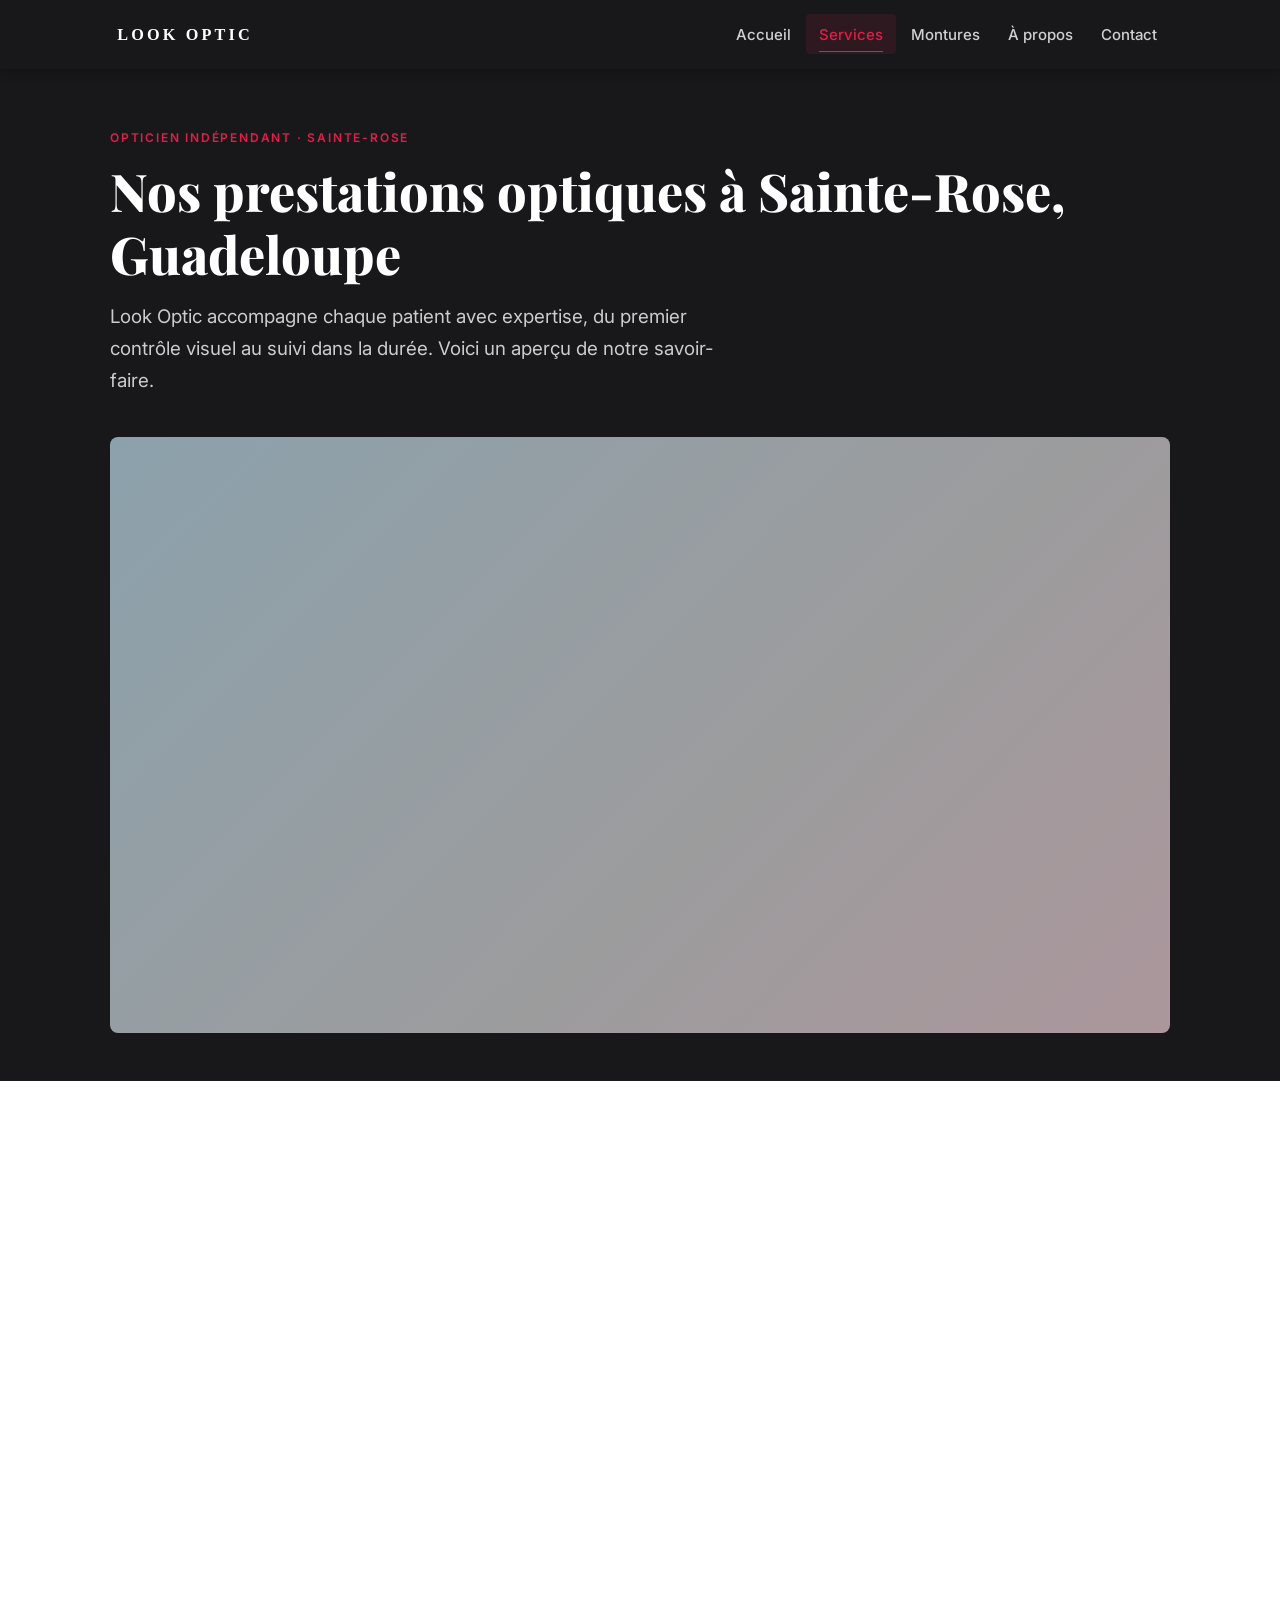
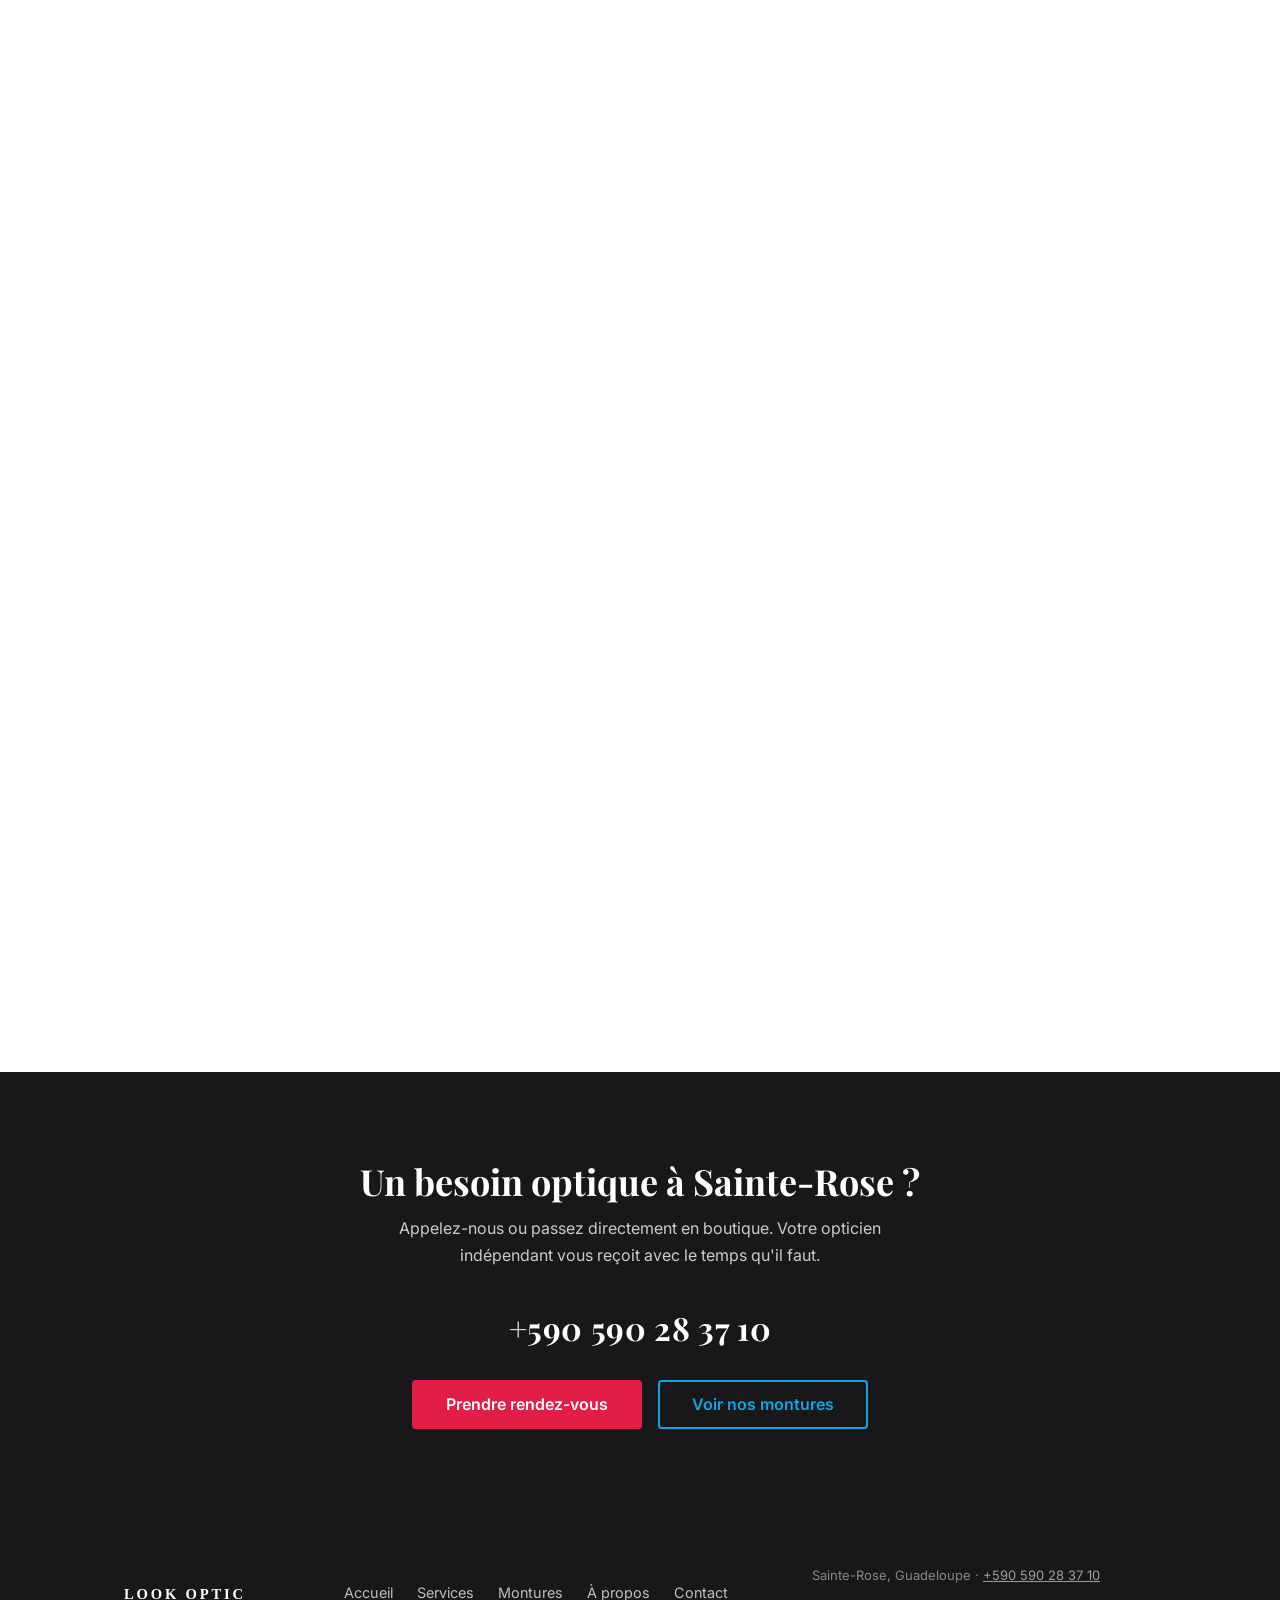
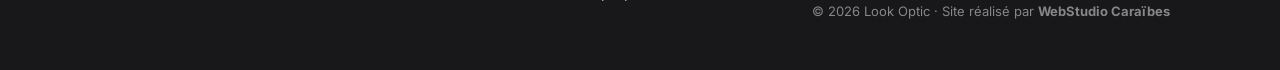
<file: services.html>
<!DOCTYPE html>
<html lang="fr">
<head>
  <meta charset="UTF-8">
  <meta name="viewport" content="width=device-width, initial-scale=1.0">
  <title>Prestations optiques à Sainte-Rose, Guadeloupe — Look Optic</title>
  <meta name="description" content="Look Optic à Sainte-Rose : contrôle de la vue, lunettes correctrices, lentilles de contact, lunettes de soleil et réparations. Opticien indépendant en Guadeloupe.">
  <link rel="canonical" href="https://look-optic-sainte-rose.pages.dev/services.html">
  <meta property="og:type" content="website">
  <meta property="og:title" content="Prestations optiques à Sainte-Rose, Guadeloupe — Look Optic">
  <meta property="og:description" content="Look Optic à Sainte-Rose : contrôle de la vue, lunettes correctrices, lentilles de contact, lunettes de soleil et réparations.">
  <meta property="og:url" content="https://look-optic-sainte-rose.pages.dev/services.html">
  <meta property="og:image" content="/assets/og-placeholder.svg">
  <meta property="og:locale" content="fr_FR">
  <meta property="og:site_name" content="Look Optic">
  <meta name="twitter:card" content="summary_large_image">
  <meta name="twitter:title" content="Prestations optiques à Sainte-Rose, Guadeloupe — Look Optic">
  <meta name="twitter:description" content="Look Optic à Sainte-Rose : contrôle de la vue, lunettes correctrices, lentilles, lunettes de soleil et réparations.">
  <meta name="twitter:image" content="/assets/og-placeholder.svg">
  <link rel="manifest" href="/manifest.webmanifest">
  <link rel="preconnect" href="https://fonts.googleapis.com">
  <link rel="preconnect" href="https://fonts.gstatic.com" crossorigin>
  <link href="https://fonts.googleapis.com/css2?family=Playfair+Display:wght@700;800&family=Inter:wght@400;500;600&display=swap" rel="stylesheet">
  <link rel="stylesheet" href="/assets/style.css">
  <style>.skip-link{position:absolute;left:-999px;top:0;z-index:9999;padding:.5rem 1rem;background:var(--color-secondary);color:#fff;font-weight:600;border-radius:0 0 4px 4px}.skip-link:focus{left:1rem}</style>
</head>
<body>
  <a href="#main-content" class="skip-link">Aller au contenu principal</a>

  <header class="site-header" role="banner">
    <div class="container nav-inner">
      <a href="/" class="nav-logo" aria-label="Look Optic — accueil">
        <img src="/assets/logo.svg" alt="Look Optic" width="160" height="43">
      </a>
      <button class="nav-toggle" id="nav-toggle" aria-expanded="false" aria-controls="nav-menu" aria-label="Ouvrir le menu">
        <span class="icon-hamburger" aria-hidden="true">
          <svg xmlns="http://www.w3.org/2000/svg" width="22" height="22" viewBox="0 0 24 24" fill="none" stroke="currentColor" stroke-width="2" stroke-linecap="round"><line x1="3" y1="6" x2="21" y2="6"/><line x1="3" y1="12" x2="21" y2="12"/><line x1="3" y1="18" x2="21" y2="18"/></svg>
        </span>
        <span class="icon-close" aria-hidden="true">
          <svg xmlns="http://www.w3.org/2000/svg" width="22" height="22" viewBox="0 0 24 24" fill="none" stroke="currentColor" stroke-width="2" stroke-linecap="round"><line x1="18" y1="6" x2="6" y2="18"/><line x1="6" y1="6" x2="18" y2="18"/></svg>
        </span>
      </button>
      <nav id="nav-menu" aria-label="Navigation principale">
        <a href="/">Accueil</a>
        <a href="/services.html" aria-current="page">Services</a>
        <a href="/montures.html">Montures</a>
        <a href="/a-propos.html">À propos</a>
        <a href="/contact.html">Contact</a>
      </nav>
    </div>
  </header>

  <main id="main-content">

    <section class="page-hero" aria-labelledby="services-hero-heading">
      <div class="container">
        <span class="section-label">Opticien indépendant · Sainte-Rose</span>
        <h1 id="services-hero-heading">Nos prestations optiques à Sainte-Rose, Guadeloupe</h1>
        <p class="page-hero-lead">Look Optic accompagne chaque patient avec expertise, du premier contrôle visuel au suivi dans la durée. Voici un aperçu de notre savoir-faire.</p>
        <div class="visual-placeholder" data-slot="services-1" data-aspect="16:9" data-tone="accent" role="presentation"></div>
      </div>
    </section>

    <section class="section" aria-label="Liste des services">
      <div class="container">
        <div class="service-cards-grid grid-3">

          <article class="service-card reveal" id="controle-vue">
            <div class="visual-placeholder" data-slot="services-2" data-aspect="4:3" data-tone="muted" role="presentation"></div>
            <div class="service-card-body">
              <span class="section-label">Service 01</span>
              <h2>Contrôle de la vue</h2>
              <p>Un bilan visuel précis est la base de tout. Votre opticien évalue votre acuité, détecte d'éventuelles anomalies et vous oriente si nécessaire. Rapide, rigoureux, sans stress.</p>
              <ul class="feature-list">
                <li>Mesure de la réfraction</li>
                <li>Détection des troubles courants (myopie, presbytie, astigmatisme)</li>
                <li>Orientation vers un spécialiste si besoin</li>
              </ul>
            </div>
          </article>

          <article class="service-card reveal" id="lunettes-correctrices">
            <div class="visual-placeholder" data-slot="services-3" data-aspect="4:3" data-tone="primary" role="presentation"></div>
            <div class="service-card-body">
              <span class="section-label">Service 02</span>
              <h2>Lunettes correctrices</h2>
              <p>De la monture au verre, chaque choix est guidé par votre opticien. Confort de port, esthétique, durabilité : rien n'est laissé au hasard.</p>
              <ul class="feature-list">
                <li>Large choix de montures (homme, femme, enfant)</li>
                <li>Verres progressifs, anti-reflets, photochromiques</li>
                <li>Montage et ajustement en boutique</li>
              </ul>
            </div>
          </article>

          <article class="service-card reveal" id="lentilles">
            <div class="visual-placeholder" data-slot="services-4" data-aspect="4:3" data-tone="accent" role="presentation"></div>
            <div class="service-card-body">
              <span class="section-label">Service 03</span>
              <h2>Lentilles de contact</h2>
              <p>Pour ceux qui préfèrent une vision sans lunettes, Look Optic propose un suivi adapté à vos lentilles. Conseils d'hygiène, choix du type de lentille, renouvellement simplifié.</p>
              <ul class="feature-list">
                <li>Lentilles journalières, mensuelles, toriques</li>
                <li>Initiation au port et à l'entretien</li>
                <li>Suivi personnalisé</li>
              </ul>
            </div>
          </article>

          <article class="service-card reveal" id="lunettes-soleil">
            <div class="visual-placeholder" data-slot="services-5" data-aspect="4:3" data-tone="secondary" role="presentation"></div>
            <div class="service-card-body">
              <span class="section-label">Service 04</span>
              <h2>Lunettes de soleil</h2>
              <p>En Guadeloupe, le soleil est généreux. Nos montures solaires allient filtres UV certifiés et design contemporain, pour protéger votre vue sans sacrifier l'élégance.</p>
              <ul class="feature-list">
                <li>Verres polarisants et filtres UV400</li>
                <li>Montures de créateurs et accessibles</li>
                <li>Adaptables à votre correction</li>
              </ul>
            </div>
          </article>

          <article class="service-card reveal" id="reparations">
            <div class="visual-placeholder" data-slot="services-6" data-aspect="4:3" data-tone="muted" role="presentation"></div>
            <div class="service-card-body">
              <span class="section-label">Service 05</span>
              <h2>Réparations &amp; ajustements</h2>
              <p>Branche tordue, vis perdue, monture à remettre en forme : notre atelier optique règle la plupart des problèmes sur place, rapidement.</p>
              <ul class="feature-list">
                <li>Ajustement et réglage de monture</li>
                <li>Remplacement de plaquettes et vis</li>
                <li>Remise en forme professionnelle</li>
              </ul>
            </div>
          </article>

        </div>
      </div>
    </section>

    <section class="section-cta" aria-labelledby="services-cta-heading">
      <div class="container">
        <h2 id="services-cta-heading">Un besoin optique à Sainte-Rose ?</h2>
        <p>Appelez-nous ou passez directement en boutique. Votre opticien indépendant vous reçoit avec le temps qu'il faut.</p>
        <a href="tel:+590590283710" class="cta-phone-link">+590 590 28 37 10</a>
        <div class="cta-actions">
          <a href="/contact.html" class="btn-primary">Prendre rendez-vous</a>
          <a href="/montures.html" class="btn-outline">Voir nos montures</a>
        </div>
      </div>
    </section>

  </main>

  <footer class="site-footer" role="contentinfo">
    <div class="container">
      <div class="footer-inner">
        <div class="footer-logo">
          <img src="/assets/logo.svg" alt="Look Optic" width="150" height="40">
        </div>
        <nav class="footer-nav" aria-label="Navigation secondaire">
          <a href="/">Accueil</a>
          <a href="/services.html">Services</a>
          <a href="/montures.html">Montures</a>
          <a href="/a-propos.html">À propos</a>
          <a href="/contact.html">Contact</a>
        </nav>
        <div class="footer-meta">
          <p>Sainte-Rose, Guadeloupe · <a href="tel:+590590283710">+590 590 28 37 10</a></p>
          <p>© 2026 Look Optic · Site réalisé par <strong>WebStudio Caraïbes</strong></p>
        </div>
      </div>
    </div>
  </footer>

  <script src="/assets/main.js" defer></script>
</body>
</html>
</file>
<file: assets/style.css>
@import './tokens.css';

/* ============================================================
   CSS RESET
   ============================================================ */
*, *::before, *::after {
  box-sizing: border-box;
  margin: 0;
  padding: 0;
}

html {
  scroll-behavior: smooth;
  -webkit-text-size-adjust: 100%;
}

body {
  font-family: var(--font-body);
  font-size: 1rem;
  line-height: 1.7;
  color: var(--color-text);
  background: var(--color-bg);
}

img, svg {
  display: block;
  max-width: 100%;
}

a {
  color: var(--color-accent);
  text-decoration: underline;
}

a:hover {
  color: var(--color-secondary);
}

ul {
  list-style: none;
}

address {
  font-style: normal;
}

/* ============================================================
   VISUAL PLACEHOLDERS (exact spec)
   ============================================================ */
.visual-placeholder {
  display: block;
  width: 100%;
  border-radius: 8px;
  aspect-ratio: 16 / 9;
  background:
    linear-gradient(
      135deg,
      color-mix(in srgb, var(--color-primary) 22%, var(--color-bg)) 0%,
      color-mix(in srgb, var(--color-primary) 10%, var(--color-bg)) 55%,
      color-mix(in srgb, var(--color-secondary) 18%, var(--color-bg)) 100%
    );
}
.visual-placeholder[data-aspect="4:3"]  { aspect-ratio: 4 / 3;  }
.visual-placeholder[data-aspect="1:1"]  { aspect-ratio: 1 / 1;  }
.visual-placeholder[data-aspect="3:4"]  { aspect-ratio: 3 / 4;  }
.visual-placeholder[data-aspect="21:9"] { aspect-ratio: 21 / 9; }

.visual-placeholder[data-tone="secondary"] {
  background:
    linear-gradient(
      135deg,
      color-mix(in srgb, var(--color-secondary) 22%, var(--color-bg)) 0%,
      color-mix(in srgb, var(--color-secondary) 10%, var(--color-bg)) 55%,
      color-mix(in srgb, var(--color-primary) 16%, var(--color-bg)) 100%
    );
}
.visual-placeholder[data-tone="accent"] {
  background:
    linear-gradient(
      135deg,
      color-mix(in srgb, var(--color-accent, var(--color-primary)) 22%, var(--color-bg)) 0%,
      color-mix(in srgb, var(--color-primary) 12%, var(--color-bg)) 60%,
      color-mix(in srgb, var(--color-secondary) 16%, var(--color-bg)) 100%
    );
}
.visual-placeholder[data-tone="muted"] {
  background: color-mix(in srgb, var(--color-text) 8%, var(--color-bg));
}

/* ============================================================
   TYPOGRAPHY
   ============================================================ */
h1, h2, h3, h4, h5, h6 {
  font-family: var(--font-display);
  line-height: 1.2;
  color: var(--color-primary);
}

h1 { font-size: clamp(2rem, 5vw, 3.25rem); font-weight: 800; }
h2 { font-size: clamp(1.5rem, 3.5vw, 2.25rem); font-weight: 700; margin-bottom: 1rem; }
h3 { font-size: clamp(1.1rem, 2.5vw, 1.4rem); font-weight: 700; margin-bottom: 0.5rem; }

p { margin-bottom: 1rem; }
p:last-child { margin-bottom: 0; }

/* ============================================================
   LAYOUT UTILITIES
   ============================================================ */
.container {
  width: min(100%, 1100px);
  margin-inline: auto;
  padding-inline: 1.25rem;
}

.section {
  padding-block: 5rem;
}

.section-label {
  font-family: var(--font-body);
  font-size: 0.75rem;
  font-weight: 600;
  letter-spacing: 0.15em;
  text-transform: uppercase;
  color: var(--color-secondary);
  display: block;
  margin-bottom: 0.75rem;
}

/* ============================================================
   GRIDS
   ============================================================ */
.grid-2 {
  display: grid;
  gap: 2rem;
}

.grid-3 {
  display: grid;
  gap: 1.75rem;
}

/* ============================================================
   BUTTONS
   ============================================================ */
.btn-primary,
.btn-outline {
  display: inline-flex;
  align-items: center;
  gap: 0.5rem;
  padding: 0.8rem 2rem;
  border-radius: 4px;
  font-family: var(--font-body);
  font-size: 1rem;
  font-weight: 600;
  text-decoration: none;
  cursor: pointer;
  border: 2px solid transparent;
  line-height: 1.2;
  transition: background 0.2s ease, color 0.2s ease, border-color 0.2s ease, transform 0.15s ease;
}

.btn-primary {
  background: var(--color-secondary);
  color: var(--color-bg);
  border-color: var(--color-secondary);
}

.btn-primary:hover {
  background: color-mix(in srgb, var(--color-secondary) 85%, #000);
  border-color: color-mix(in srgb, var(--color-secondary) 85%, #000);
  color: var(--color-bg);
  transform: translateY(-2px);
}

.btn-outline {
  background: transparent;
  color: var(--color-accent);
  border-color: var(--color-accent);
}

.btn-outline:hover {
  background: var(--color-accent);
  color: var(--color-bg);
  transform: translateY(-2px);
}

/* ============================================================
   HEADER & NAV — fixed, dark background
   ============================================================ */
.site-header {
  position: fixed;
  top: 0;
  left: 0;
  right: 0;
  z-index: 200;
  background: var(--color-primary);
  padding-block: 0.9rem;
  box-shadow: 0 2px 12px color-mix(in srgb, #000 30%, transparent);
}

.nav-inner {
  display: flex;
  align-items: center;
  justify-content: space-between;
  gap: 1rem;
  position: relative;
}

.nav-logo {
  text-decoration: none;
  display: flex;
  align-items: center;
  flex-shrink: 0;
}

.nav-logo img {
  height: 40px;
  width: auto;
  filter: brightness(0) invert(1);
}

/* Hamburger button */
.nav-toggle {
  background: none;
  border: 2px solid color-mix(in srgb, var(--color-bg) 35%, transparent);
  border-radius: 4px;
  cursor: pointer;
  padding: 0.4rem 0.5rem;
  color: var(--color-bg);
  display: flex;
  align-items: center;
  justify-content: center;
  transition: border-color 0.2s;
}

.nav-toggle:hover {
  border-color: var(--color-bg);
}

.nav-toggle .icon-close { display: none; }
.nav-toggle[aria-expanded="true"] .icon-hamburger { display: none; }
.nav-toggle[aria-expanded="true"] .icon-close { display: block; }

/* Nav menu — mobile first: hidden */
#nav-menu {
  display: none;
  flex-direction: column;
  position: absolute;
  top: calc(100% + 0.9rem);
  left: 0;
  right: 0;
  background: var(--color-primary);
  border-top: 2px solid var(--color-secondary);
  padding: 1rem 1.25rem 1.5rem;
  gap: 0;
  z-index: 199;
}

#nav-menu.is-open {
  display: flex;
}

#nav-menu a {
  color: color-mix(in srgb, var(--color-bg) 82%, transparent);
  text-decoration: none;
  font-weight: 500;
  font-size: 1.0625rem;
  padding: 0.65rem 0;
  border-bottom: 1px solid color-mix(in srgb, var(--color-bg) 10%, transparent);
  transition: color 0.15s;
}

#nav-menu a:last-child {
  border-bottom: none;
}

#nav-menu a:hover,
#nav-menu a[aria-current="page"] {
  color: var(--color-secondary);
}

/* ============================================================
   HERO SECTION — dark, parallax-ready
   ============================================================ */
.hero {
  position: relative;
  overflow: hidden;
  min-height: 88vh;
  display: flex;
  align-items: center;
  padding-top: 72px; /* fixed header height */
  background: var(--color-primary);
}

/* Parallax layer */
.hero-bg {
  position: absolute;
  inset: -25% 0;
  z-index: 0;
  transform: translateY(var(--parallax-y, 0));
  transition: none;
  will-change: transform;
}

.hero-bg .visual-placeholder {
  width: 100%;
  height: 100%;
  border-radius: 0;
  opacity: 0.28;
  aspect-ratio: unset;
}

/* Dark overlay on hero */
.hero::after {
  content: '';
  position: absolute;
  inset: 0;
  background: linear-gradient(
    160deg,
    color-mix(in srgb, var(--color-primary) 78%, transparent) 0%,
    color-mix(in srgb, var(--color-primary) 55%, transparent) 100%
  );
  z-index: 1;
}

.hero-content {
  position: relative;
  z-index: 2;
  color: var(--color-bg);
  padding-block: 4rem;
  max-width: 760px;
}

.hero-content h1 {
  color: var(--color-bg);
  margin-bottom: 1.25rem;
}

.hero-intro {
  font-size: clamp(1rem, 2.2vw, 1.2rem);
  color: color-mix(in srgb, var(--color-bg) 85%, transparent);
  margin-bottom: 2rem;
  max-width: 580px;
}

.hero-cta {
  display: flex;
  flex-wrap: wrap;
  gap: 1rem;
}

/* ============================================================
   PAGE HERO (inner pages)
   ============================================================ */
.page-hero {
  background: var(--color-primary);
  padding-top: calc(3.5rem + 72px);
  padding-bottom: 3rem;
  color: var(--color-bg);
}

.page-hero h1 {
  color: var(--color-bg);
  margin-bottom: 1rem;
}

.page-hero .page-hero-lead {
  font-size: clamp(1rem, 2vw, 1.175rem);
  color: color-mix(in srgb, var(--color-bg) 78%, transparent);
  max-width: 620px;
}

.page-hero .visual-placeholder {
  margin-top: 2.5rem;
  opacity: 0.65;
}

/* ============================================================
   CARDS
   ============================================================ */
.card {
  background: var(--color-bg);
  border: 1px solid color-mix(in srgb, var(--color-primary) 10%, transparent);
  border-radius: 8px;
  overflow: hidden;
  box-shadow: 0 2px 8px color-mix(in srgb, var(--color-primary) 7%, transparent);
  transition: box-shadow 0.25s ease, transform 0.25s ease;
}

.card:hover {
  box-shadow: 0 8px 28px color-mix(in srgb, var(--color-primary) 16%, transparent);
  transform: translateY(-4px);
}

.card-body {
  padding: 1.6rem;
}

.card-icon {
  margin-bottom: 1.1rem;
  color: var(--color-accent);
  display: flex;
  align-items: center;
}

.card-icon svg {
  width: 2.5rem;
  height: 2.5rem;
  stroke: var(--color-accent);
}

/* ============================================================
   FEATURE LIST — checkmark bullets using accent color
   ============================================================ */
.feature-list {
  list-style: none;
  display: flex;
  flex-direction: column;
  gap: 0.55rem;
}

.feature-list li {
  display: flex;
  align-items: flex-start;
  gap: 0.65rem;
  line-height: 1.55;
}

.feature-list li::before {
  content: '';
  display: inline-block;
  flex-shrink: 0;
  width: 1.1rem;
  height: 1.1rem;
  margin-top: 0.18rem;
  background-color: var(--color-accent);
  border-radius: 50%;
  background-image: url("data:image/svg+xml,%3Csvg xmlns='http://www.w3.org/2000/svg' viewBox='0 0 12 12' fill='none' stroke='%23ffffff' stroke-width='2' stroke-linecap='round' stroke-linejoin='round'%3E%3Cpolyline points='2 6 5 9 10 3'/%3E%3C/svg%3E");
  background-size: 75%;
  background-position: center;
  background-repeat: no-repeat;
}

/* ============================================================
   ATOUTS (homepage) — alternate bg
   ============================================================ */
.section-atouts {
  background: color-mix(in srgb, var(--color-primary) 4%, var(--color-bg));
}

/* ============================================================
   CTA SECTION — dark background
   ============================================================ */
.section-cta {
  background: var(--color-primary);
  text-align: center;
  padding-block: 5.5rem;
}

.section-cta h2 {
  color: var(--color-bg);
  margin-bottom: 0.75rem;
}

.section-cta p {
  color: color-mix(in srgb, var(--color-bg) 78%, transparent);
  margin-bottom: 2rem;
  max-width: 540px;
  margin-inline: auto;
}

.cta-phone-link {
  display: block;
  font-size: clamp(1.5rem, 3vw, 2rem);
  font-family: var(--font-display);
  font-weight: 700;
  color: var(--color-bg);
  text-decoration: none;
  margin-bottom: 1.5rem;
  letter-spacing: 0.02em;
  transition: color 0.2s;
}

.cta-phone-link:hover {
  color: var(--color-secondary);
}

.cta-actions {
  display: flex;
  flex-wrap: wrap;
  gap: 1rem;
  justify-content: center;
}

/* ============================================================
   PROOF SECTION (homepage)
   ============================================================ */
.section-proof .proof-inner {
  display: grid;
  gap: 3rem;
  align-items: center;
}

.proof-text h2 {
  margin-bottom: 1rem;
}

/* ============================================================
   ABOUT PAGE
   ============================================================ */
.about-section .about-inner {
  display: grid;
  gap: 3rem;
  align-items: start;
}

.about-badge {
  display: inline-flex;
  align-items: center;
  gap: 0.6rem;
  background: color-mix(in srgb, var(--color-accent) 12%, var(--color-bg));
  border: 1.5px solid var(--color-accent);
  border-radius: 999px;
  padding: 0.4rem 1.25rem;
  font-size: 0.875rem;
  font-weight: 600;
  color: color-mix(in srgb, var(--color-accent) 75%, #000);
  margin-top: 1.5rem;
}

/* ============================================================
   SERVICE CARDS (services page)
   ============================================================ */
.service-card {
  background: var(--color-bg);
  border: 1px solid color-mix(in srgb, var(--color-primary) 10%, transparent);
  border-radius: 8px;
  overflow: hidden;
  box-shadow: 0 2px 8px color-mix(in srgb, var(--color-primary) 6%, transparent);
  transition: box-shadow 0.25s ease, transform 0.25s ease;
}

.service-card:hover {
  box-shadow: 0 8px 28px color-mix(in srgb, var(--color-primary) 14%, transparent);
  transform: translateY(-3px);
}

.service-card-body {
  padding: 1.75rem;
}

.service-card-body h2 {
  font-size: clamp(1.1rem, 2.5vw, 1.35rem);
  margin-bottom: 1rem;
}

/* ============================================================
   CONTACT PAGE
   ============================================================ */
.contact-grid {
  display: grid;
  gap: 3rem;
}

.contact-info-block {
  display: flex;
  flex-direction: column;
  gap: 1.75rem;
}

.contact-item h3 {
  font-size: 0.8125rem;
  font-weight: 600;
  font-family: var(--font-body);
  color: var(--color-secondary);
  text-transform: uppercase;
  letter-spacing: 0.1em;
  margin-bottom: 0.4rem;
}

.contact-item p,
.contact-item address {
  color: var(--color-text);
  line-height: 1.6;
}

.contact-item a {
  color: var(--color-primary);
  font-weight: 700;
  font-size: 1.1rem;
  text-decoration: none;
}

.contact-item a:hover {
  color: var(--color-secondary);
  text-decoration: underline;
}

.map-wrap {
  border-radius: 8px;
  overflow: hidden;
  margin-top: 0.5rem;
}

/* ============================================================
   FORM
   ============================================================ */
.contact-form {
  display: flex;
  flex-direction: column;
  gap: 1.25rem;
}

.form-group {
  display: flex;
  flex-direction: column;
  gap: 0.4rem;
}

.form-group label {
  font-weight: 600;
  font-size: 0.9375rem;
  color: var(--color-text);
}

.form-group input,
.form-group select,
.form-group textarea {
  width: 100%;
  padding: 0.7rem 0.9rem;
  border: 1.5px solid color-mix(in srgb, var(--color-primary) 22%, transparent);
  border-radius: 4px;
  font-family: var(--font-body);
  font-size: 1rem;
  color: var(--color-text);
  background: var(--color-bg);
  transition: border-color 0.2s ease, box-shadow 0.2s ease;
  appearance: auto;
}

.form-group input:focus,
.form-group select:focus,
.form-group textarea:focus {
  outline: none;
  border-color: var(--color-secondary);
  box-shadow: 0 0 0 3px color-mix(in srgb, var(--color-secondary) 15%, transparent);
}

.form-group textarea {
  resize: vertical;
  min-height: 130px;
}

.form-submit .btn-primary {
  width: 100%;
  justify-content: center;
}

.form-rgpd {
  font-size: 0.8125rem;
  color: color-mix(in srgb, var(--color-text) 55%, transparent);
  line-height: 1.5;
  margin-top: 0.25rem;
}

/* ============================================================
   FOOTER — dark background
   ============================================================ */
.site-footer {
  background: var(--color-primary);
  color: color-mix(in srgb, var(--color-bg) 78%, transparent);
  padding-block: 3rem;
  font-size: 0.9375rem;
}

.footer-inner {
  display: flex;
  flex-direction: column;
  gap: 2rem;
  text-align: center;
}

.footer-logo img {
  height: 36px;
  margin-inline: auto;
  filter: brightness(0) invert(1);
}

.footer-nav {
  display: flex;
  flex-wrap: wrap;
  gap: 0.5rem 1.5rem;
  justify-content: center;
}

.footer-nav a {
  color: color-mix(in srgb, var(--color-bg) 72%, transparent);
  text-decoration: none;
  font-size: 0.9rem;
  transition: color 0.15s;
}

.footer-nav a:hover {
  color: var(--color-secondary);
}

.footer-meta {
  font-size: 0.8125rem;
  color: color-mix(in srgb, var(--color-bg) 48%, transparent);
  line-height: 1.6;
}

.footer-meta a {
  color: color-mix(in srgb, var(--color-bg) 58%, transparent);
  text-decoration: underline;
}

.footer-meta a:hover {
  color: var(--color-secondary);
}

/* ============================================================
   ANIMATIONS — ALL wrapped in prefers-reduced-motion
   ============================================================ */
@media (prefers-reduced-motion: no-preference) {
  .reveal {
    opacity: 0;
    transform: translateY(24px);
    transition: opacity 0.55s ease, transform 0.55s ease;
  }

  .reveal.is-visible {
    opacity: 1;
    transform: translateY(0);
  }

  /* Ripple micro-interaction */
  @keyframes ripple-anim {
    0%   { box-shadow: 0 0 0 0 color-mix(in srgb, var(--color-secondary) 40%, transparent); }
    100% { box-shadow: 0 0 0 14px transparent; }
  }

  .btn-primary.ripple,
  .btn-outline.ripple {
    animation: ripple-anim 0.4s ease-out;
  }
}

/* Parallax CSS property — always declared, JS sets value */
.hero-bg {
  transform: translateY(var(--parallax-y, 0));
  transition: none;
}

/* ============================================================
   ANIMATION PASS — Look Optic Sainte-Rose (Lot 11)
   ============================================================ */

/* Safeguard — kills all motion for users who request it */
@media (prefers-reduced-motion: reduce) {
  *, *::before, *::after {
    animation: none !important;
    transition: none !important;
    scroll-behavior: auto !important;
  }
}

@media (prefers-reduced-motion: no-preference) {

  /* 1. Hero content entrance — staggered fade-up */
  @keyframes hero-fade-up {
    from { opacity: 0; transform: translateY(22px); }
    to   { opacity: 1; transform: translateY(0); }
  }

  .hero-content .section-label {
    animation: hero-fade-up 0.5s ease both;
    animation-delay: 0.08s;
  }
  .hero-content h1 {
    animation: hero-fade-up 0.6s ease both;
    animation-delay: 0.22s;
  }
  .hero-content .hero-intro {
    animation: hero-fade-up 0.6s ease both;
    animation-delay: 0.38s;
  }
  .hero-content .hero-cta {
    animation: hero-fade-up 0.55s ease both;
    animation-delay: 0.52s;
  }

  /* 2. Scroll reveal stagger — delay increments on grid children */
  .grid-3 > .reveal:nth-child(2) { transition-delay: 0.12s; }
  .grid-3 > .reveal:nth-child(3) { transition-delay: 0.24s; }
  .grid-2 > .reveal:nth-child(2) { transition-delay: 0.13s; }

  /* 3. CTA phone number — gentle glow pulse (draws attention, never flickers) */
  @keyframes phone-glow {
    0%, 100% { text-shadow: none; }
    50%       { text-shadow: 0 0 28px color-mix(in srgb, var(--color-secondary) 40%, transparent); }
  }

  .cta-phone-link { animation: phone-glow 3.5s ease-in-out infinite; }

  /* 4. Accessible focus ring with animated offset */
  :focus-visible {
    outline: 2px solid var(--color-secondary);
    outline-offset: 3px;
    border-radius: 3px;
    box-shadow: 0 0 0 4px color-mix(in srgb, var(--color-secondary) 18%, transparent);
    transition: outline-offset 0.15s ease, box-shadow 0.15s ease;
  }
}

/* 5. Desktop nav animated underline — scaleX on ::after avoids background shorthand conflicts */
@media (prefers-reduced-motion: no-preference) and (min-width: 1024px) {
  #nav-menu a { position: relative; }
  #nav-menu a::after {
    content: '';
    position: absolute;
    bottom: 2px;
    left: 0.8rem;
    right: 0.8rem;
    height: 1.5px;
    background: currentColor;
    transform: scaleX(0);
    transform-origin: left;
    transition: transform 0.22s ease;
  }
  #nav-menu a:hover::after,
  #nav-menu a[aria-current="page"]::after { transform: scaleX(1); }
}

/* ============================================================
   BREAKPOINTS
   ============================================================ */

/* Tablet ≥ 640px */
@media (min-width: 640px) {
  .grid-2 { grid-template-columns: repeat(2, 1fr); }
  .grid-3 { grid-template-columns: repeat(2, 1fr); }

  .contact-grid { grid-template-columns: 1fr 1fr; }

  .about-section .about-inner {
    grid-template-columns: 1fr 1.6fr;
    align-items: start;
  }

  .section-proof .proof-inner {
    grid-template-columns: 1fr 1.5fr;
    align-items: center;
  }

  .service-cards-grid {
    grid-template-columns: repeat(2, 1fr);
  }

  .montures-grid {
    grid-template-columns: repeat(2, 1fr);
  }
}

/* Desktop ≥ 1024px */
@media (min-width: 1024px) {
  /* Nav: show full menu, hide hamburger */
  .nav-toggle {
    display: none;
  }

  #nav-menu {
    display: flex !important;
    flex-direction: row;
    position: static;
    border: none;
    padding: 0;
    gap: 0.15rem;
    background: transparent;
  }

  #nav-menu a {
    padding: 0.45rem 0.8rem;
    border-bottom: none;
    border-radius: 4px;
    font-size: 0.9375rem;
    color: color-mix(in srgb, var(--color-bg) 80%, transparent);
  }

  #nav-menu a:hover {
    color: var(--color-bg);
    background: color-mix(in srgb, var(--color-bg) 10%, transparent);
  }

  #nav-menu a[aria-current="page"] {
    color: var(--color-secondary);
    background: color-mix(in srgb, var(--color-secondary) 10%, transparent);
  }

  .grid-3 { grid-template-columns: repeat(3, 1fr); }

  .service-cards-grid {
    grid-template-columns: repeat(3, 1fr);
  }

  .montures-grid {
    grid-template-columns: repeat(3, 1fr);
  }

  .footer-inner {
    flex-direction: row;
    justify-content: space-between;
    align-items: center;
    text-align: left;
  }

  .footer-logo img {
    margin-inline: 0;
  }

  .footer-nav {
    justify-content: flex-start;
  }
}
</file>
